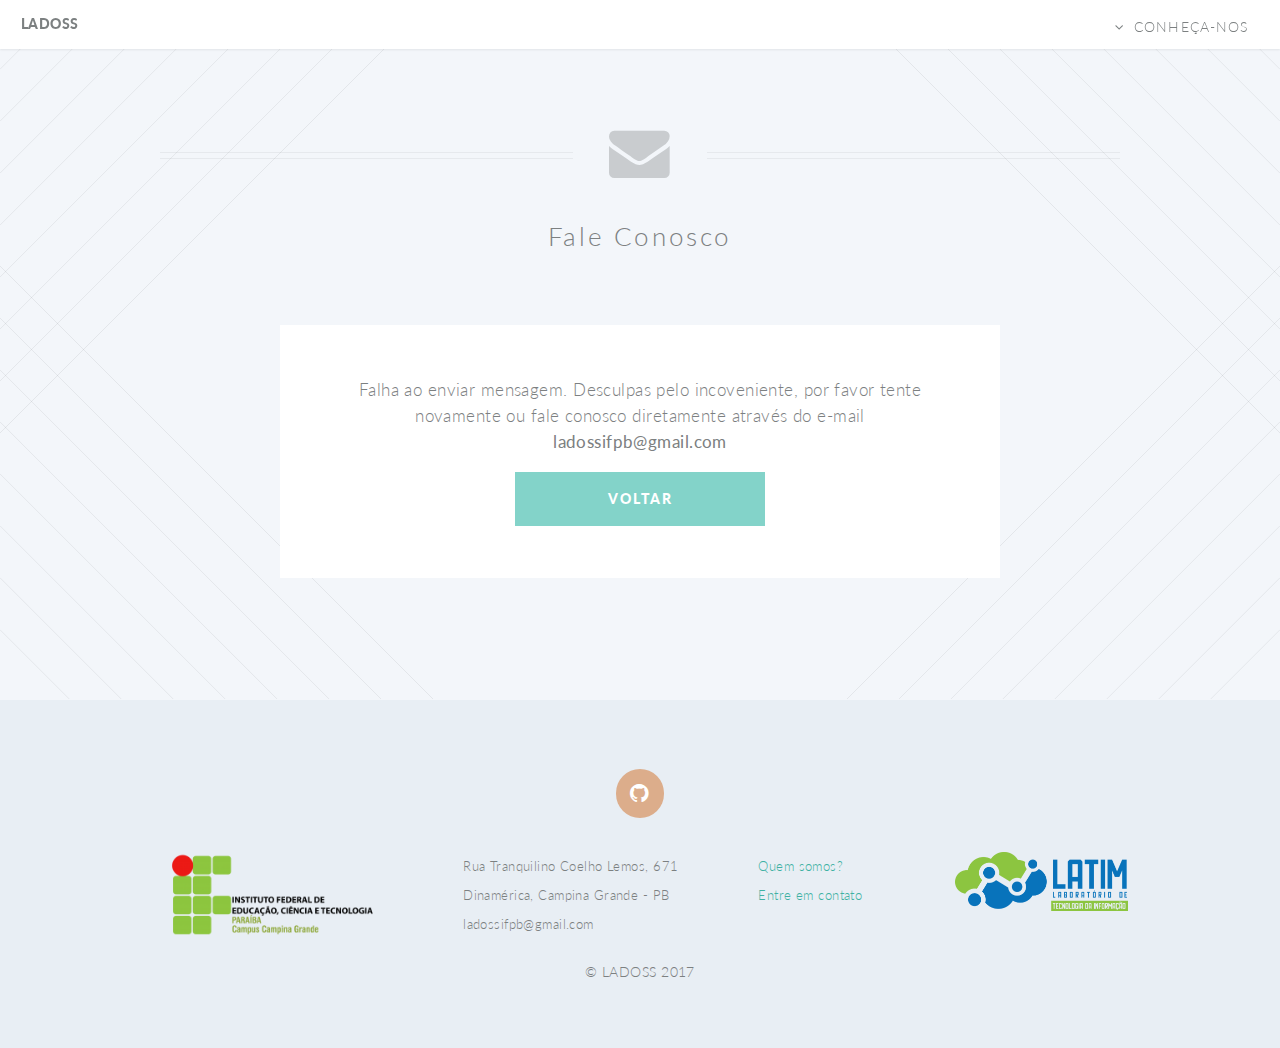
<file: ladoss-lading-page/contato-erro.html>
<!DOCTYPE HTML>
<!--
	Twenty by HTML5 UP
	html5up.net | @n33co
	Free for personal and commercial use under the CCA 3.0 license (html5up.net/license)
-->
<html>
	<head>
		<title>Ladoss - Contato</title>
		<meta charset="utf-8" />
		<meta name="viewport" content="width=device-width, initial-scale=1" />
		<!--[if lte IE 8]><script src="assets/js/ie/html5shiv.js"></script><![endif]-->
		<link rel="stylesheet" href="assets/css/main.css" />
		<link rel="shortcut icon" href="images/icon.png">
		<!--[if lte IE 8]><link rel="stylesheet" href="assets/css/ie8.css" /><![endif]-->
		<!--[if lte IE 9]><link rel="stylesheet" href="assets/css/ie9.css" /><![endif]-->
	</head>
	<body class="contact">
		<div id="page-wrapper">

			<!-- Header -->
				<header id="header" class="reveal">
					<h1 id="logo"><a href="index.html#banner" class="scrolly">LADOSS</a></h1>
					<nav id="nav">
						<ul>
							<li class="submenu">
								<a>Conheça-nos</a>
								<ul>
									<li><a href="index.html#banner" class="scrolly">Home</a></li>
									<li class="submenu">
										<a href="index.html#main" class="scrolly">Projetos</a>
										<ul>
											<li><a href="index.html#ifopendoors" class="scrolly">IFOpenDoors</a></li>
											<li><a href="index.html#qmanager" class="scrolly">Qmanager</a></li>
											<li><a href="index.html#nutrif" class="scrolly">Nutrif</a></li>
										</ul>
									</li>
									<li><a href="#footer" class="scrolly">Contato</a></li>
								</ul>
							</li>
						</ul>
					</nav>
				</header>

			<!-- Main -->
				<article id="main">

					<header class="special container">
						<span class="icon fa-envelope"></span>
						<h2>Fale Conosco</h2>
					</header>

					<!-- One -->
						<section class="wrapper style4 special container 75%">

							<!-- Content -->
								<div class="content">
									<h1>Falha ao enviar mensagem. Desculpas pelo incoveniente, por favor tente novamente
										ou fale conosco diretamente através do e-mail <br><strong>ladossifpb@gmail.com</strong></h1>
									<a href = "index.html" class = "button special"> Voltar</a>
								</div>

						</section>

				</article>

			<!-- Footer -->
				<footer id="footer">

					<ul class="icons icons-footer">
						<li><a href="https://github.com/LADOSSIFPB" target="_blank" class="icon circle fa-github"><span class="label">Github</span></a></li>
					</ul>

					<div class="row">
						<div class="1u 12u(narrower)"></div>
						<div class="3u 12u(narrower)">
							<section class="footer-info" align="left">
								<img src="images/ifpbcg.png" width="82%">
							</section>
						</div>
						<div class="3u 12u(narrower)">
							<section class="footer-info" align="left">
								<ul>
									<li>Rua Tranquilino Coelho Lemos, 671</li>
							    	<li>Dinamérica, Campina Grande - PB</li>
						   	    	<li>ladossifpb@gmail.com</li>
								</ul>
							</section>
						</div>
						<div class="2u 12u(narrower)">
							<section class="footer-info" align="left">
								   		<a href="quem-somos.html">Quem somos?</a>
								   		<br>
								   		<a href="contato.html">Entre em contato</a>
							</section>
						</div>

						<div class="2u 12u(narrower)">
							<section class="footer-info" align="left">
								<img src="images/latim.png" width="110%">
							</section>
						</div>

						<div class="1u 12u(narrower)"></div>
					</div>
					<ul class="copyright">
						<li>&copy; LADOSS 2017</li>
					</ul>

				</footer>
		</div>

		<!-- Scripts -->
			<script src="assets/js/jquery.min.js"></script>
			<script src="assets/js/jquery.dropotron.min.js"></script>
			<script src="assets/js/jquery.scrolly.min.js"></script>
			<script src="assets/js/jquery.scrollgress.min.js"></script>
			<script src="assets/js/skel.min.js"></script>
			<script src="assets/js/util.js"></script>
			<!--[if lte IE 8]><script src="assets/js/ie/respond.min.js"></script><![endif]-->
			<script src="assets/js/main.js"></script>

	</body>
</html>
</file>
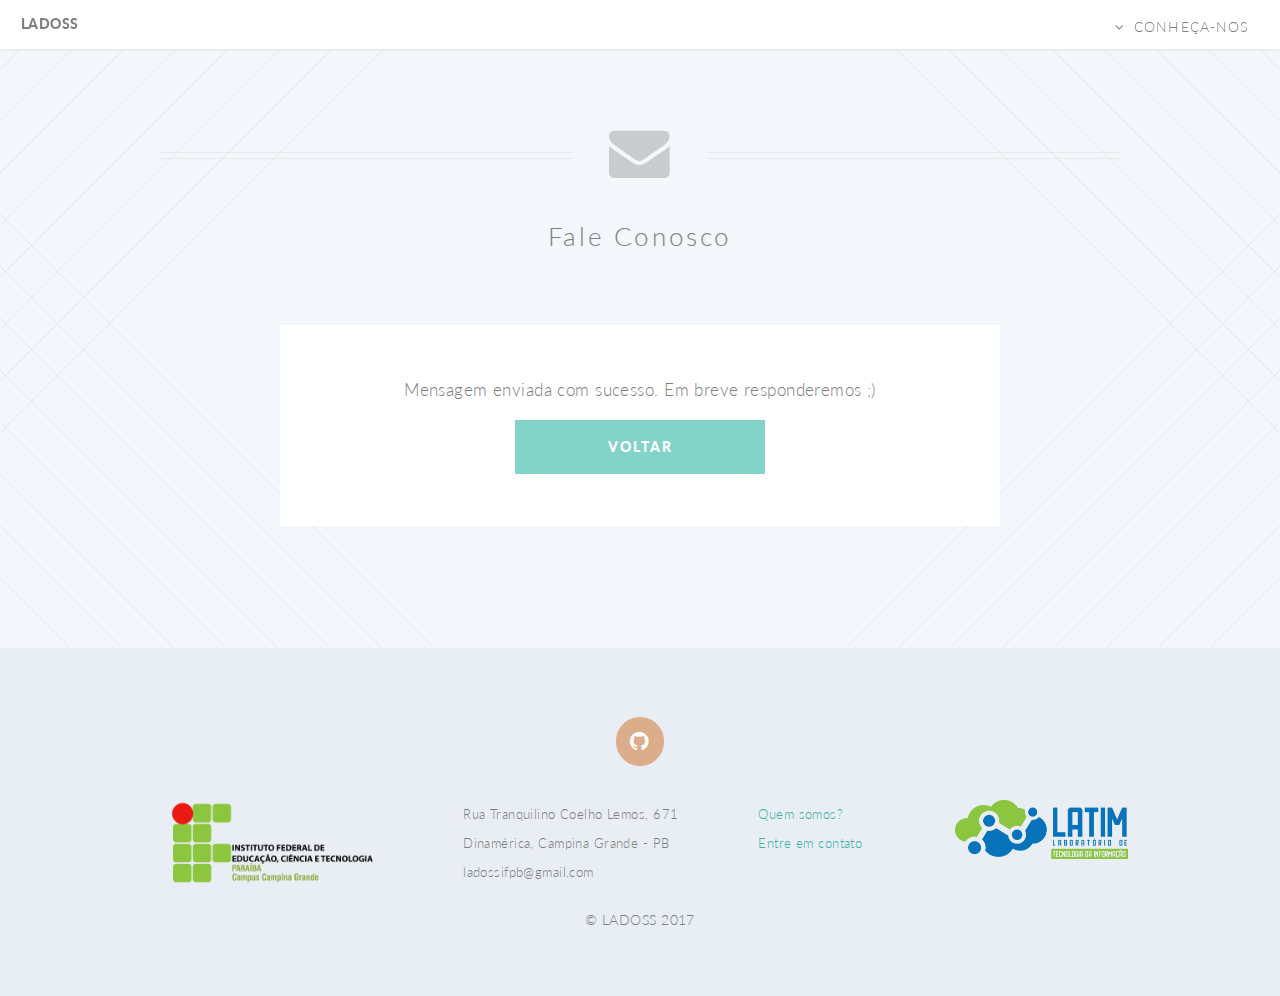
<file: ladoss-lading-page/contato-sucesso.html>
<!DOCTYPE HTML>
<!--
	Twenty by HTML5 UP
	html5up.net | @n33co
	Free for personal and commercial use under the CCA 3.0 license (html5up.net/license)
-->
<html>
	<head>
		<title>Ladoss - Contato</title>
		<meta charset="utf-8" />
		<meta name="viewport" content="width=device-width, initial-scale=1" />
		<!--[if lte IE 8]><script src="assets/js/ie/html5shiv.js"></script><![endif]-->
		<link rel="stylesheet" href="assets/css/main.css" />
		<link rel="shortcut icon" href="images/icon.png">
		<!--[if lte IE 8]><link rel="stylesheet" href="assets/css/ie8.css" /><![endif]-->
		<!--[if lte IE 9]><link rel="stylesheet" href="assets/css/ie9.css" /><![endif]-->
	</head>
	<body class="contact">
		<div id="page-wrapper">

			<!-- Header -->
				<header id="header" class="reveal">
					<h1 id="logo"><a href="index.html#banner" class="scrolly">LADOSS</a></h1>
					<nav id="nav">
						<ul>
							<li class="submenu">
								<a>Conheça-nos</a>
								<ul>
									<li><a href="index.html#banner" class="scrolly">Home</a></li>
									<li class="submenu">
										<a href="index.html#main" class="scrolly">Projetos</a>
										<ul>
											<li><a href="index.html#ifopendoors" class="scrolly">IFOpenDoors</a></li>
											<li><a href="index.html#qmanager" class="scrolly">Qmanager</a></li>
											<li><a href="index.html#nutrif" class="scrolly">Nutrif</a></li>
										</ul>
									</li>
									<li><a href="#footer" class="scrolly">Contato</a></li>
								</ul>
							</li>
						</ul>
					</nav>
				</header>

			<!-- Main -->
				<article id="main">

					<header class="special container">
						<span class="icon fa-envelope"></span>
						<h2>Fale Conosco</h2>
					</header>

					<!-- One -->
						<section class="wrapper style4 special container 75%">

							<!-- Content -->
								<div class="content">
									<h1>Mensagem enviada com sucesso. Em breve responderemos ;)</h1>
									<a href = "index.html" class = "button special"> Voltar</a>
								</div>

						</section>

				</article>

			<!-- Footer -->
				<footer id="footer">

					<ul class="icons icons-footer">
						<li><a href="https://github.com/LADOSSIFPB" target="_blank" class="icon circle fa-github"><span class="label">Github</span></a></li>
					</ul>

					<div class="row">
						<div class="1u 12u(narrower)"></div>
						<div class="3u 12u(narrower)">
							<section class="footer-info" align="left">
								<img src="images/ifpbcg.png" width="82%">
							</section>
						</div>
						<div class="3u 12u(narrower)">
							<section class="footer-info" align="left">
								<ul>
									<li>Rua Tranquilino Coelho Lemos, 671</li>
							    	<li>Dinamérica, Campina Grande - PB</li>
						   	    	<li>ladossifpb@gmail.com</li>
								</ul>
							</section>
						</div>
						<div class="2u 12u(narrower)">
							<section class="footer-info" align="left">
								   		<a href="quem-somos.html">Quem somos?</a>
								   		<br>
								   		<a href="contato.html">Entre em contato</a>
							</section>
						</div>

						<div class="2u 12u(narrower)">
							<section class="footer-info" align="left">
								<img src="images/latim.png" width="110%">
							</section>
						</div>

						<div class="1u 12u(narrower)"></div>
					</div>
					<ul class="copyright">
						<li>&copy; LADOSS 2017</li>
					</ul>

				</footer>
		</div>

		<!-- Scripts -->
			<script src="assets/js/jquery.min.js"></script>
			<script src="assets/js/jquery.dropotron.min.js"></script>
			<script src="assets/js/jquery.scrolly.min.js"></script>
			<script src="assets/js/jquery.scrollgress.min.js"></script>
			<script src="assets/js/skel.min.js"></script>
			<script src="assets/js/util.js"></script>
			<!--[if lte IE 8]><script src="assets/js/ie/respond.min.js"></script><![endif]-->
			<script src="assets/js/main.js"></script>

	</body>
</html>
</file>
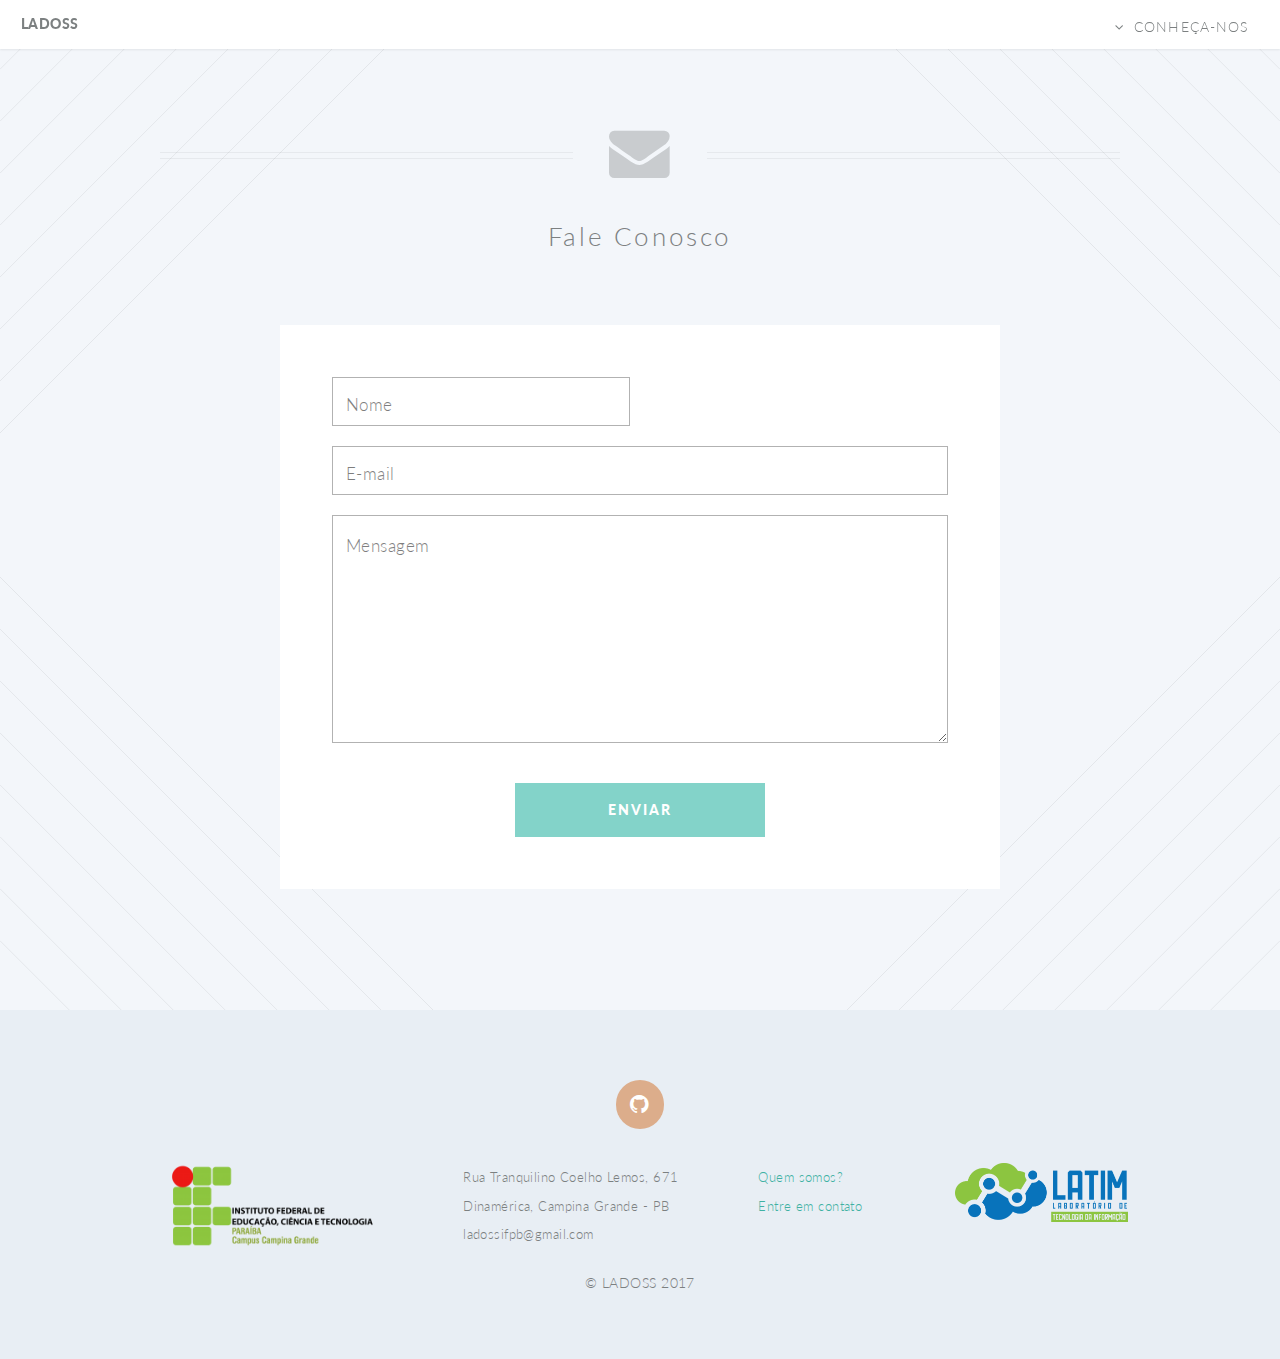
<file: ladoss-lading-page/contato.html>
<!DOCTYPE HTML>
<!--
	Twenty by HTML5 UP
	html5up.net | @n33co
	Free for personal and commercial use under the CCA 3.0 license (html5up.net/license)
-->
<html>
	<head>
		<title>Ladoss - Contato</title>
		<meta charset="utf-8" />
		<meta name="viewport" content="width=device-width, initial-scale=1" />
		<!--[if lte IE 8]><script src="assets/js/ie/html5shiv.js"></script><![endif]-->
		<link rel="stylesheet" href="assets/css/main.css" />
		<link rel="shortcut icon" href="images/icon.png">
		<!--[if lte IE 8]><link rel="stylesheet" href="assets/css/ie8.css" /><![endif]-->
		<!--[if lte IE 9]><link rel="stylesheet" href="assets/css/ie9.css" /><![endif]-->
	</head>
	<body class="contact">
		<div id="page-wrapper">

			<!-- Header -->
				<header id="header" class="reveal">
					<h1 id="logo"><a href="index.html#banner" class="scrolly">LADOSS</a></h1>
					<nav id="nav">
						<ul>
							<li class="submenu">
								<a>Conheça-nos</a>
								<ul>
									<li><a href="index.html#banner" class="scrolly">Home</a></li>
									<li class="submenu">
										<a href="index.html#main" class="scrolly">Projetos</a>
										<ul>
											<li><a href="index.html#ifopendoors" class="scrolly">IFOpenDoors</a></li>
											<li><a href="index.html#qmanager" class="scrolly">Qmanager</a></li>
											<li><a href="index.html#nutrif" class="scrolly">Nutrif</a></li>
										</ul>
									</li>
									<li><a href="#footer" class="scrolly">Contato</a></li>
								</ul>
							</li>
						</ul>
					</nav>
				</header>

			<!-- Main -->
				<article id="main">

					<header class="special container">
						<span class="icon fa-envelope"></span>
						<h2>Fale Conosco</h2>
					</header>

					<!-- One -->
						<section class="wrapper style4 special container 75%">

							<!-- Content -->
								<div class="content">
									<form action="MailServlet.do" method="post">
										<div class="row 50%">
											<div class="6u 12u(mobile)">
												<input type="text" name="nome" placeholder="Nome" />
											</div>
										</div>
										<div class="row 50%">
											<div class="12u">
												<input type="email" name="email" placeholder="E-mail" />
											</div>
										</div>
										<div class="row 50%">
											<div class="12u">
												<textarea name="mensagem" placeholder="Mensagem" rows="7"></textarea>
											</div>
										</div>
										<div class="row">
											<div class="12u">
												<ul class="buttons">
													<li><input type="submit" class="special" value="Enviar" /></li>
												</ul>
											</div>
										</div>
									</form>
								</div>

						</section>

				</article>

			<!-- Footer -->
				<footer id="footer">

					<ul class="icons icons-footer">
						<li><a href="https://github.com/LADOSSIFPB" target="_blank" class="icon circle fa-github"><span class="label">Github</span></a></li>
					</ul>

					<div class="row">
						<div class="1u 12u(narrower)"></div>
						<div class="3u 12u(narrower)">
							<section class="footer-info" align="left">
								<img src="images/ifpbcg.png" width="82%">
							</section>
						</div>
						<div class="3u 12u(narrower)">
							<section class="footer-info" align="left">
								<ul>
									<li>Rua Tranquilino Coelho Lemos, 671</li>
							    	<li>Dinamérica, Campina Grande - PB</li>
						   	    	<li>ladossifpb@gmail.com</li>
								</ul>
							</section>
						</div>
						<div class="2u 12u(narrower)">
							<section class="footer-info" align="left">
								   		<a href="quem-somos.html">Quem somos?</a>
								   		<br>
								   		<a href="contato.html">Entre em contato</a>
							</section>
						</div>

						<div class="2u 12u(narrower)">
							<section class="footer-info" align="left">
								<img src="images/latim.png" width="110%">
							</section>
						</div>

						<div class="1u 12u(narrower)"></div>
					</div>
					<ul class="copyright">
						<li>&copy; LADOSS 2017</li>
					</ul>

				</footer>
		</div>

		<!-- Scripts -->
			<script src="assets/js/jquery.min.js"></script>
			<script src="assets/js/jquery.dropotron.min.js"></script>
			<script src="assets/js/jquery.scrolly.min.js"></script>
			<script src="assets/js/jquery.scrollgress.min.js"></script>
			<script src="assets/js/skel.min.js"></script>
			<script src="assets/js/util.js"></script>
			<!--[if lte IE 8]><script src="assets/js/ie/respond.min.js"></script><![endif]-->
			<script src="assets/js/main.js"></script>

	</body>
</html>
</file>
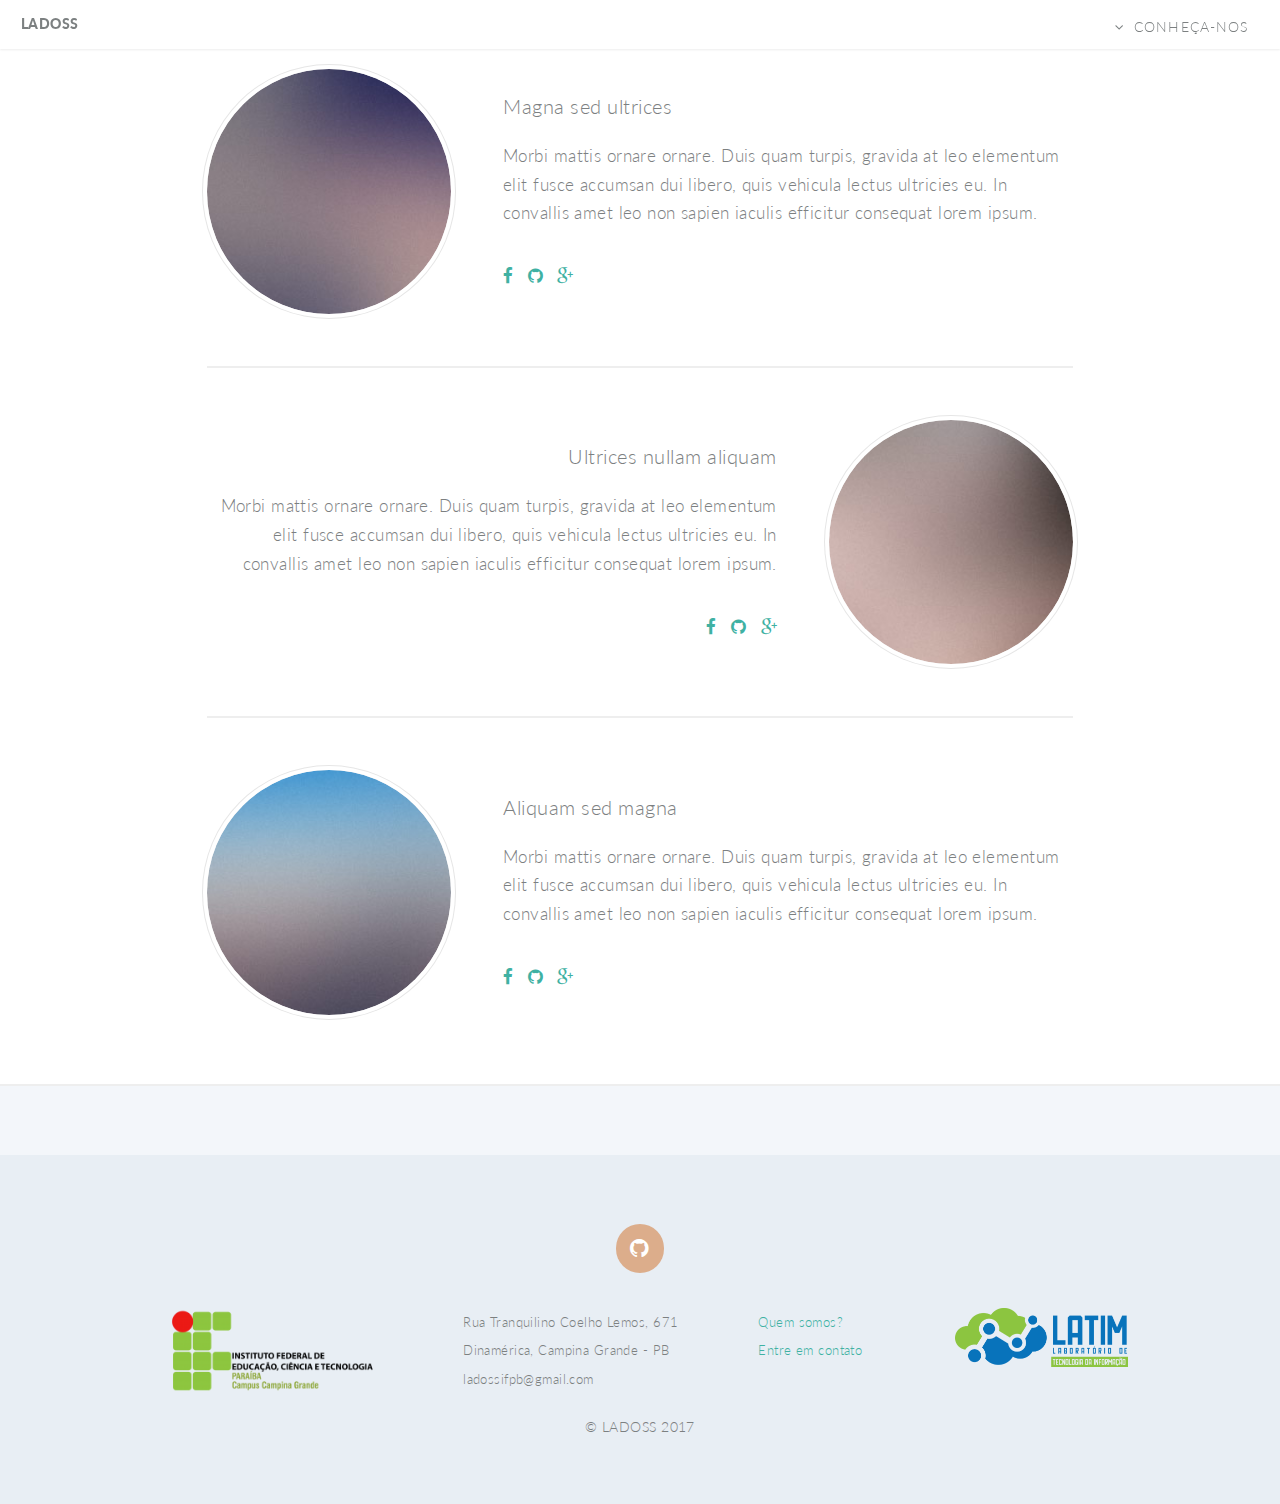
<file: ladoss-lading-page/quem-somos.html>
﻿<!DOCTYPE HTML>
<!--
	Twenty by HTML5 UP
	html5up.net | @n33co
	Free for personal and commercial use under the CCA 3.0 license (html5up.net/license)
-->
<html>
	<head>
		<title>Ladoss - Quem Somos</title>
		<meta charset="utf-8" />
		<meta name="viewport" content="width=device-width, initial-scale=1" />
		<!--[if lte IE 8]><script src="assets/js/ie/html5shiv.js"></script><![endif]-->
		<link rel="stylesheet" href="quem-somos/assets/css/main.css" />
		<link rel="shortcut icon" href="images/icon.png">
		<!--[if lte IE 8]><link rel="stylesheet" href="assets/css/ie8.css" /><![endif]-->
		<!--[if lte IE 9]><link rel="stylesheet" href="assets/css/ie9.css" /><![endif]-->
	</head>
	<body class="index">
		<div id="page-wrapper">

			<!-- Header -->
				<header id="header">
					<h1 id="logo"><a href="index.html">LADOSS</span></a></h1>
					<nav id="nav">
						<ul>
							<li class="submenu">
								<a>Conheça-nos</a>
								<ul>
									<li><a href="index.html#banner">Home</a></li>
									<li class="submenu">
										<a href="index.html#main">Projetos</a>
										<ul>
											<li><a href="index.html#ifopendoors" class="scrolly">IFOpenDoors</a></li>
											<li><a href="index.html#qmanager" class="scrolly">Qmanager</a></li>
											<li><a href="index.html#nutrif" class="scrolly">Nutrif</a></li>
										</ul>
									</li>
									<li><a href="#footer" class="scrolly">Contato</a></li>
								</ul>
							</li>
						</ul>
					</nav>
				</header>
		</div>

		<!-- Two -->
			<section id="two" class="wrapper">
				<div class="inner alt">
					<section class="spotlight">
						<div class="image"><img src="images/pic01.jpg" alt="" /></div>
						<div class="content">
							<h3>Magna sed ultrices</h3>
							<p>Morbi mattis ornare ornare. Duis quam turpis, gravida at leo elementum elit fusce accumsan dui libero, quis vehicula lectus ultricies eu. In convallis amet leo non sapien iaculis efficitur consequat lorem ipsum.</p>
							<ul class="icons">
								<li><a href="#" class="icon fa-facebook" title="Facebook"><span class="label">Facebook</span></a></li>
								<li><a href="#" class="icon fa-github" title="GitHub"><span class="label">GitHub</span></a></li>
								<li><a href="#" class="icon fa-google-plus" title="Google+"><span class="label">Google+</span></a></li>
							</ul>
						</div>
					</section>
					<section class="spotlight">
						<div class="image"><img src="images/pic02.jpg" alt="" /></div>
						<div class="content">
							<h3>Ultrices nullam aliquam</h3>
							<p>Morbi mattis ornare ornare. Duis quam turpis, gravida at leo elementum elit fusce accumsan dui libero, quis vehicula lectus ultricies eu. In convallis amet leo non sapien iaculis efficitur consequat lorem ipsum.</p>
							<ul class="icons">
								<li><a href="#" class="icon fa-facebook" title="Facebook"><span class="label">Facebook</span></a></li>
								<li><a href="#" class="icon fa-github" title="GitHub"><span class="label">GitHub</span></a></li>
								<li><a href="#" class="icon fa-google-plus" title="Google+"><span class="label">Google+</span></a></li>
							</ul>
						</div>
					</section>
					<section class="spotlight">
						<div class="image"><img src="images/pic03.jpg" alt="" /></div>
						<div class="content">
							<h3>Aliquam sed magna</h3>
							<p>Morbi mattis ornare ornare. Duis quam turpis, gravida at leo elementum elit fusce accumsan dui libero, quis vehicula lectus ultricies eu. In convallis amet leo non sapien iaculis efficitur consequat lorem ipsum.</p>
							<ul class="icons">
								<li><a href="#" class="icon fa-facebook" title="Facebook"><span class="label">Facebook</span></a></li>
								<li><a href="#" class="icon fa-github" title="GitHub"><span class="label">GitHub</span></a></li>
								<li><a href="#" class="icon fa-google-plus" title="Google+"><span class="label">Google+</span></a></li>
							</ul>
						</div>
					</section>
				</div>
			</section>

			<!-- Footer -->
				<footer id="footer">

					<ul class="icons icons-footer">
						<li><a href="https://github.com/LADOSSIFPB" target="_blank" class="icon circle fa-github"><span class="label">Github</span></a></li>
					</ul>

					<div class="row">
						<div class="1u 12u(narrower)"></div>
						<div class="3u 12u(narrower)">
							<section class="footer-info" align="left">
								<img src="images/ifpbcg.png" width="82%">
							</section>
						</div>
						<div class="3u 12u(narrower)">
							<section class="footer-info" align="left">
								<ul>
									<li>Rua Tranquilino Coelho Lemos, 671</li>
							    	<li>Dinamérica, Campina Grande - PB</li>
						   	    	<li>ladossifpb@gmail.com</li>
								</ul>
							</section>
						</div>
						<div class="2u 12u(narrower)">
							<section class="footer-info" align="left">
								   		<a href="quem-somos.html">Quem somos?</a>
								   		<br>
								   		<a href="contato.html">Entre em contato</a>
							</section>
						</div>

						<div class="2u 12u(narrower)">
							<section class="footer-info" align="left">
								<img src="images/latim.png" width="110%">
							</section>
						</div>

						<div class="1u 12u(narrower)"></div>
					</div>
					<ul class="copyright">
						<li>&copy; LADOSS 2017</li>
					</ul>

				</footer>

		<!-- Scripts -->
			<script src="assets/js/jquery.min.js"></script>
			<script src="assets/js/jquery.dropotron.min.js"></script>
			<script src="assets/js/jquery.scrolly.min.js"></script>
			<script src="assets/js/jquery.scrollgress.min.js"></script>
			<script src="assets/js/skel.min.js"></script>
			<script src="assets/js/util.js"></script>
			<!--[if lte IE 8]><script src="assets/js/ie/respond.min.js"></script><![endif]-->
			<script src="assets/js/main.js"></script>

	</body>
</html>
</file>
<file: ladoss-lading-page/assets/css/ie8.css>
/*
	Twenty by HTML5 UP
	html5up.net | @n33co
	Free for personal and commercial use under the CCA 3.0 license (html5up.net/license)
*/

/* Section/Article */

	section > .last-child, section.last-child,
	article > .last-child,
	article.last-child {
		margin-bottom: 0;
	}

/* Banner */

	#banner {
		background-image: url("../../images/banner.jpg");
		background-repeat: no-repeat;
		background-size: cover;
		background-position: auto;
		-ms-behavior: url("assets/js/ie/backgroundsize.min.htc");
	}

		#banner .inner {
			background: #341b2b;
		}

/* CTA */

	#cta {
		background-image: url("../../images/banner.jpg");
		background-repeat: no-repeat;
		background-size: cover;
		background-position: auto;
		-ms-behavior: url("assets/js/ie/backgroundsize.min.htc");
	}
</file>
<file: ladoss-lading-page/assets/css/ie9.css>
/*
	Twenty by HTML5 UP
	html5up.net | @n33co
	Free for personal and commercial use under the CCA 3.0 license (html5up.net/license)
*/

/* Banner */

	#banner .inner {
		opacity: 1.0;
	}
</file>
<file: ladoss-lading-page/assets/css/main.css>
@import url("font-awesome.min.css");
@import url("http://fonts.googleapis.com/css?family=Lato:300,400,900");

/*
	Twenty by HTML5 UP
	html5up.net | @n33co
	Free for personal and commercial use under the CCA 3.0 license (html5up.net/license)
*/

/* Reset */

	html, body, div, span, applet, object, iframe, h1, h2, h3, h4, h5, h6, p, blockquote, pre, a, abbr, acronym, address, big, cite, code, del, dfn, em, img, ins, kbd, q, s, samp, small, strike, strong, sub, sup, tt, var, b, u, i, center, dl, dt, dd, ol, ul, li, fieldset, form, label, legend, table, caption, tbody, tfoot, thead, tr, th, td, article, aside, canvas, details, embed, figure, figcaption, footer, header, hgroup, menu, nav, output, ruby, section, summary, time, mark, audio, video {
		margin: 0;
		padding: 0;
		border: 0;
		font-size: 100%;
		font: inherit;
		vertical-align: baseline;
	}

	article, aside, details, figcaption, figure, footer, header, hgroup, menu, nav, section {
		display: block;
	}

	body {
		line-height: 1;
	}

	ol, ul {
		list-style: none;
	}

	blockquote, q {
		quotes: none;
	}

	blockquote:before, blockquote:after, q:before, q:after {
		content: '';
		content: none;
	}

	table {
		border-collapse: collapse;
		border-spacing: 0;
	}

	body {
		-webkit-text-size-adjust: none;
	}

/* Box Model */

	*, *:before, *:after {
		-moz-box-sizing: border-box;
		-webkit-box-sizing: border-box;
		box-sizing: border-box;
	}

/* Containers */

	.container {
		margin-left: auto;
		margin-right: auto;
	}

	.container.\31 25\25 {
		width: 100%;
		max-width: 1750px;
		min-width: 1400px;
	}

	.container.\37 5\25 {
		width: 1050px;
	}

	.container.\35 0\25 {
		width: 700px;
	}

	.container.\32 5\25 {
		width: 350px;
	}

	.container {
		width: 1400px;
	}

	@media screen and (max-width: 1680px) {

		.container.\31 25\25 {
			width: 100%;
			max-width: 1500px;
			min-width: 1200px;
		}

		.container.\37 5\25 {
			width: 900px;
		}

		.container.\35 0\25 {
			width: 600px;
		}

		.container.\32 5\25 {
			width: 300px;
		}

		.container {
			width: 1200px;
		}

	}

	@media screen and (max-width: 1280px) {

		.container.\31 25\25 {
			width: 100%;
			max-width: 1200px;
			min-width: 960px;
		}

		.container.\37 5\25 {
			width: 720px;
		}

		.container.\35 0\25 {
			width: 480px;
		}

		.container.\32 5\25 {
			width: 240px;
		}

		.container {
			width: 960px;
		}

	}

	@media screen and (max-width: 980px) {

		.container.\31 25\25 {
			width: 100%;
			max-width: 118.75%;
			min-width: 95%;
		}

		.container.\37 5\25 {
			width: 71.25%;
		}

		.container.\35 0\25 {
			width: 47.5%;
		}

		.container.\32 5\25 {
			width: 23.75%;
		}

		.container {
			width: 95%;
		}

	}

	@media screen and (max-width: 840px) {

		.container.\31 25\25 {
			width: 100%;
			max-width: 118.75%;
			min-width: 95%;
		}

		.container.\37 5\25 {
			width: 71.25%;
		}

		.container.\35 0\25 {
			width: 47.5%;
		}

		.container.\32 5\25 {
			width: 23.75%;
		}

		.container {
			width: 95% !important;
		}

	}

	@media screen and (max-width: 736px) {

		.container.\31 25\25 {
			width: 100%;
			max-width: 125%;
			min-width: 100%;
		}

		.container.\37 5\25 {
			width: 75%;
		}

		.container.\35 0\25 {
			width: 50%;
		}

		.container.\32 5\25 {
			width: 25%;
		}

		.container {
			width: 100% !important;
		}

	}

/* Grid */
	
	#logoifopendoors {
		padding-right: 40px;
		margin-left: -25px;
	}

	#logoqmanager {
		padding: 0px;
	}

	#logonutrif {
		margin-top: 41.5px;
	}

	.row {
		border-bottom: solid 1px transparent;
		-moz-box-sizing: border-box;
		-webkit-box-sizing: border-box;
		box-sizing: border-box;
	}

	.row > * {
		float: left;
		-moz-box-sizing: border-box;
		-webkit-box-sizing: border-box;
		box-sizing: border-box;
	}

	.row:after, .row:before {
		content: '';
		display: block;
		clear: both;
		height: 0;
	}

	.row.uniform > * > :first-child {
		margin-top: 0;
	}

	.row.uniform > * > :last-child {
		margin-bottom: 0;
	}

	.row.\30 \25 > * {
		padding: 0px 0 0 0px;
	}

	.row.\30 \25 {
		margin: 0px 0 -1px 0px;
	}

	.row.uniform.\30 \25 > * {
		padding: 0px 0 0 0px;
	}

	.row.uniform.\30 \25 {
		margin: 0px 0 -1px 0px;
	}

	.row > * {
		padding: 50px 50px 0px 50px;
	}

	.row {
		margin: -50px -50px -50px -50px;
	}

	.row.uniform > * {
		padding: 50px 0 0 50px;
	}

	.row.uniform {
		margin: -50px 0 -1px -50px;
	}

	.row.\32 00\25 > * {
		padding: 100px 0 0 100px;
	}

	.row.\32 00\25 {
		margin: -100px 0 -1px -100px;
	}

	.row.uniform.\32 00\25 > * {
		padding: 100px 0 0 100px;
	}

	.row.uniform.\32 00\25 {
		margin: -100px 0 -1px -100px;
	}

	.row.\31 50\25 > * {
		padding: 75px 0 0 75px;
	}

	.row.\31 50\25 {
		margin: -75px 0 -1px -75px;
	}

	.row.uniform.\31 50\25 > * {
		padding: 75px 0 0 75px;
	}

	.row.uniform.\31 50\25 {
		margin: -75px 0 -1px -75px;
	}

	.row.\35 0\25 > * {
		padding: 25px 0 0 25px;
	}

	.row.\35 0\25 {
		margin: -25px 0 -1px -25px;
	}

	.row.uniform.\35 0\25 > * {
		padding: 25px 0 0 25px;
	}

	.row.uniform.\35 0\25 {
		margin: -25px 0 -1px -25px;
	}

	.row.\32 5\25 > * {
		padding: 12.5px 0 0 12.5px;
	}

	.row.\32 5\25 {
		margin: -12.5px 0 -1px -12.5px;
	}

	.row.uniform.\32 5\25 > * {
		padding: 12.5px 0 0 12.5px;
	}

	.row.uniform.\32 5\25 {
		margin: -12.5px 0 -1px -12.5px;
	}

	.\31 2u, .\31 2u\24 {
		width: 100%;
		clear: none;
		margin-left: 0;
	}

	.\31 1u, .\31 1u\24 {
		width: 91.6666666667%;
		clear: none;
		margin-left: 0;
	}

	.\31 0u, .\31 0u\24 {
		width: 83.3333333333%;
		clear: none;
		margin-left: 0;
	}

	.\39 u, .\39 u\24 {
		width: 75%;
		clear: none;
		margin-left: 0;
	}

	.\38 u, .\38 u\24 {
		width: 66.6666666667%;
		clear: none;
		margin-left: 0;
	}

	.\37 u, .\37 u\24 {
		width: 58.3333333333%;
		clear: none;
		margin-left: 0;
	}

	.\36 u, .\36 u\24 {
		width: 50%;
		clear: none;
		margin-left: 0;
	}

	.\35 u, .\35 u\24 {
		width: 41.6666666667%;
		clear: none;
		margin-left: 0;
	}

	.\34 u, .\34 u\24 {
		width: 33.3333333333%;
		clear: none;
	}

	.\33 u, .\33 u\24 {
		width: 25%;
		clear: none;
		margin-left: 0;
	}

	.\32 u, .\32 u\24 {
		width: 16.6666666667%;
		clear: none;
		margin-left: 0;
	}

	.\31 u, .\31 u\24 {
		width: 8.3333333333%;
		clear: none;
		margin-left: 0;
	}

	.\31 2u\24 + *,
	.\31 1u\24 + *,
	.\31 0u\24 + *,
	.\39 u\24 + *,
	.\38 u\24 + *,
	.\37 u\24 + *,
	.\36 u\24 + *,
	.\35 u\24 + *,
	.\34 u\24 + *,
	.\33 u\24 + *,
	.\32 u\24 + *,
	.\31 u\24 + * {
		clear: left;
	}

	.\-11u {
		margin-left: 91.66667%;
	}

	.\-10u {
		margin-left: 83.33333%;
	}

	.\-9u {
		margin-left: 75%;
	}

	.\-8u {
		margin-left: 66.66667%;
	}

	.\-7u {
		margin-left: 58.33333%;
	}

	.\-6u {
		margin-left: 50%;
	}

	.\-5u {
		margin-left: 41.66667%;
	}

	.\-4u {
		margin-left: 33.33333%;
	}

	.\-3u {
		margin-left: 25%;
	}

	.\-2u {
		margin-left: 16.66667%;
	}

	.\-1u {
		margin-left: 8.33333%;
	}

	@media screen and (max-width: 1680px) {

		.row > * {
			padding: 40px 0 0 40px;
		}

		.row {
			margin: -40px 0 -1px -40px;
		}

		.row.uniform > * {
			padding: 40px 0 0 40px;
		}

		.row.uniform {
			margin: -40px 0 -1px -40px;
		}

		.row.\32 00\25 > * {
			padding: 80px 0 0 80px;
		}

		.row.\32 00\25 {
			margin: -80px 0 -1px -80px;
		}

		.row.uniform.\32 00\25 > * {
			padding: 80px 0 0 80px;
		}

		.row.uniform.\32 00\25 {
			margin: -80px 0 -1px -80px;
		}

		.row.\31 50\25 > * {
			padding: 60px 0 0 60px;
		}

		.row.\31 50\25 {
			margin: -60px 0 -1px -60px;
		}

		.row.uniform.\31 50\25 > * {
			padding: 60px 0 0 60px;
		}

		.row.uniform.\31 50\25 {
			margin: -60px 0 -1px -60px;
		}

		.row.\35 0\25 > * {
			padding: 20px 0 0 20px;
		}

		.row.\35 0\25 {
			margin: -20px 0 -1px -20px;
		}

		.row.uniform.\35 0\25 > * {
			padding: 20px 0 0 20px;
		}

		.row.uniform.\35 0\25 {
			margin: -20px 0 -1px -20px;
		}

		.row.\32 5\25 > * {
			padding: 10px 0 0 10px;
		}

		.row.\32 5\25 {
			margin: -10px 0 -1px -10px;
		}

		.row.uniform.\32 5\25 > * {
			padding: 10px 0 0 10px;
		}

		.row.uniform.\32 5\25 {
			margin: -10px 0 -1px -10px;
		}

		.\31 2u\28wide\29, .\31 2u\24\28wide\29 {
			width: 100%;
			clear: none;
			margin-left: 0;
		}

		.\31 1u\28wide\29, .\31 1u\24\28wide\29 {
			width: 91.6666666667%;
			clear: none;
			margin-left: 0;
		}

		.\31 0u\28wide\29, .\31 0u\24\28wide\29 {
			width: 83.3333333333%;
			clear: none;
			margin-left: 0;
		}

		.\39 u\28wide\29, .\39 u\24\28wide\29 {
			width: 75%;
			clear: none;
			margin-left: 0;
		}

		.\38 u\28wide\29, .\38 u\24\28wide\29 {
			width: 66.6666666667%;
			clear: none;
			margin-left: 0;
		}

		.\37 u\28wide\29, .\37 u\24\28wide\29 {
			width: 58.3333333333%;
			clear: none;
			margin-left: 0;
		}

		.\36 u\28wide\29, .\36 u\24\28wide\29 {
			width: 50%;
			clear: none;
			margin-left: 0;
		}

		.\35 u\28wide\29, .\35 u\24\28wide\29 {
			width: 41.6666666667%;
			clear: none;
			margin-left: 0;
		}

		.\34 u\28wide\29, .\34 u\24\28wide\29 {
			width: 33.3333333333%;
			clear: none;
			margin-left: 0;
		}

		.\33 u\28wide\29, .\33 u\24\28wide\29 {
			width: 25%;
			clear: none;
			margin-left: 0;
		}

		.\32 u\28wide\29, .\32 u\24\28wide\29 {
			width: 16.6666666667%;
			clear: none;
			margin-left: 0;
		}

		.\31 u\28wide\29, .\31 u\24\28wide\29 {
			width: 8.3333333333%;
			clear: none;
			margin-left: 0;
		}

		.\31 2u\24\28wide\29 + *,
		.\31 1u\24\28wide\29 + *,
		.\31 0u\24\28wide\29 + *,
		.\39 u\24\28wide\29 + *,
		.\38 u\24\28wide\29 + *,
		.\37 u\24\28wide\29 + *,
		.\36 u\24\28wide\29 + *,
		.\35 u\24\28wide\29 + *,
		.\34 u\24\28wide\29 + *,
		.\33 u\24\28wide\29 + *,
		.\32 u\24\28wide\29 + *,
		.\31 u\24\28wide\29 + * {
			clear: left;
		}

		.\-11u\28wide\29 {
			margin-left: 91.66667%;
		}

		.\-10u\28wide\29 {
			margin-left: 83.33333%;
		}

		.\-9u\28wide\29 {
			margin-left: 75%;
		}

		.\-8u\28wide\29 {
			margin-left: 66.66667%;
		}

		.\-7u\28wide\29 {
			margin-left: 58.33333%;
		}

		.\-6u\28wide\29 {
			margin-left: 50%;
		}

		.\-5u\28wide\29 {
			margin-left: 41.66667%;
		}

		.\-4u\28wide\29 {
			margin-left: 33.33333%;
		}

		.\-3u\28wide\29 {
			margin-left: 25%;
		}

		.\-2u\28wide\29 {
			margin-left: 16.66667%;
		}

		.\-1u\28wide\29 {
			margin-left: 8.33333%;
		}

	}

	@media screen and (max-width: 1280px) {

		.row > * {
			padding: 40px 0 0 40px;
		}

		.row {
			margin: -40px 0 -1px -40px;
		}

		.row.uniform > * {
			padding: 40px 0 0 40px;
		}

		.row.uniform {
			margin: -40px 0 -1px -40px;
		}

		.row.\32 00\25 > * {
			padding: 80px 0 0 80px;
		}

		.row.\32 00\25 {
			margin: -80px 0 -1px -80px;
		}

		.row.uniform.\32 00\25 > * {
			padding: 80px 0 0 80px;
		}

		.row.uniform.\32 00\25 {
			margin: -80px 0 -1px -80px;
		}

		.row.\31 50\25 > * {
			padding: 60px 0 0 60px;
		}

		.row.\31 50\25 {
			margin: -60px 0 -1px -60px;
		}

		.row.uniform.\31 50\25 > * {
			padding: 60px 0 0 60px;
		}

		.row.uniform.\31 50\25 {
			margin: -60px 0 -1px -60px;
		}

		.row.\35 0\25 > * {
			padding: 20px 0 0 20px;
		}

		.row.\35 0\25 {
			margin: -20px 0 -1px -20px;
		}

		.row.uniform.\35 0\25 > * {
			padding: 20px 0 0 20px;
		}

		.row.uniform.\35 0\25 {
			margin: -20px 0 -1px -20px;
		}

		.row.\32 5\25 > * {
			padding: 10px 0 0 10px;
		}

		.row.\32 5\25 {
			margin: -10px 0 -1px -10px;
		}

		.row.uniform.\32 5\25 > * {
			padding: 10px 0 0 10px;
		}

		.row.uniform.\32 5\25 {
			margin: -10px 0 -1px -10px;
		}

		.\31 2u\28normal\29, .\31 2u\24\28normal\29 {
			width: 100%;
			clear: none;
			margin-left: 0;
		}

		.\31 1u\28normal\29, .\31 1u\24\28normal\29 {
			width: 91.6666666667%;
			clear: none;
			margin-left: 0;
		}

		.\31 0u\28normal\29, .\31 0u\24\28normal\29 {
			width: 83.3333333333%;
			clear: none;
			margin-left: 0;
		}

		.\39 u\28normal\29, .\39 u\24\28normal\29 {
			width: 75%;
			clear: none;
			margin-left: 0;
		}

		.\38 u\28normal\29, .\38 u\24\28normal\29 {
			width: 66.6666666667%;
			clear: none;
			margin-left: 0;
		}

		.\37 u\28normal\29, .\37 u\24\28normal\29 {
			width: 58.3333333333%;
			clear: none;
			margin-left: 0;
		}

		.\36 u\28normal\29, .\36 u\24\28normal\29 {
			width: 50%;
			clear: none;
			margin-left: 0;
		}

		.\35 u\28normal\29, .\35 u\24\28normal\29 {
			width: 41.6666666667%;
			clear: none;
			margin-left: 0;
		}

		.\34 u\28normal\29, .\34 u\24\28normal\29 {
			width: 33.3333333333%;
			clear: none;
			margin-left: 0;
		}

		.\33 u\28normal\29, .\33 u\24\28normal\29 {
			width: 25%;
			clear: none;
			margin-left: 0;
		}

		.\32 u\28normal\29, .\32 u\24\28normal\29 {
			width: 16.6666666667%;
			clear: none;
			margin-left: 0;
		}

		.\31 u\28normal\29, .\31 u\24\28normal\29 {
			width: 8.3333333333%;
			clear: none;
			margin-left: 0;
		}

		.\31 2u\24\28normal\29 + *,
		.\31 1u\24\28normal\29 + *,
		.\31 0u\24\28normal\29 + *,
		.\39 u\24\28normal\29 + *,
		.\38 u\24\28normal\29 + *,
		.\37 u\24\28normal\29 + *,
		.\36 u\24\28normal\29 + *,
		.\35 u\24\28normal\29 + *,
		.\34 u\24\28normal\29 + *,
		.\33 u\24\28normal\29 + *,
		.\32 u\24\28normal\29 + *,
		.\31 u\24\28normal\29 + * {
			clear: left;
		}

		.\-11u\28normal\29 {
			margin-left: 91.66667%;
		}

		.\-10u\28normal\29 {
			margin-left: 83.33333%;
		}

		.\-9u\28normal\29 {
			margin-left: 75%;
		}

		.\-8u\28normal\29 {
			margin-left: 66.66667%;
		}

		.\-7u\28normal\29 {
			margin-left: 58.33333%;
		}

		.\-6u\28normal\29 {
			margin-left: 50%;
		}

		.\-5u\28normal\29 {
			margin-left: 41.66667%;
		}

		.\-4u\28normal\29 {
			margin-left: 33.33333%;
		}

		.\-3u\28normal\29 {
			margin-left: 25%;
		}

		.\-2u\28normal\29 {
			margin-left: 16.66667%;
		}

		.\-1u\28normal\29 {
			margin-left: 8.33333%;
		}

	}

	@media screen and (max-width: 980px) {

		.row > * {
			padding: 30px 0 0 30px;
		}

		.row {
			margin: -30px 0 -1px -30px;
		}

		.row.uniform > * {
			padding: 30px 0 0 30px;
		}

		.row.uniform {
			margin: -30px 0 -1px -30px;
		}

		.row.\32 00\25 > * {
			padding: 60px 0 0 60px;
		}

		.row.\32 00\25 {
			margin: -60px 0 -1px -60px;
		}

		.row.uniform.\32 00\25 > * {
			padding: 60px 0 0 60px;
		}

		.row.uniform.\32 00\25 {
			margin: -60px 0 -1px -60px;
		}

		.row.\31 50\25 > * {
			padding: 45px 0 0 45px;
		}

		.row.\31 50\25 {
			margin: -45px 0 -1px -45px;
		}

		.row.uniform.\31 50\25 > * {
			padding: 45px 0 0 45px;
		}

		.row.uniform.\31 50\25 {
			margin: -45px 0 -1px -45px;
		}

		.row.\35 0\25 > * {
			padding: 15px 0 0 15px;
		}

		.row.\35 0\25 {
			margin: -15px 0 -1px -15px;
		}

		.row.uniform.\35 0\25 > * {
			padding: 15px 0 0 15px;
		}

		.row.uniform.\35 0\25 {
			margin: -15px 0 -1px -15px;
		}

		.row.\32 5\25 > * {
			padding: 7.5px 0 0 7.5px;
		}

		.row.\32 5\25 {
			margin: -7.5px 0 -1px -7.5px;
		}

		.row.uniform.\32 5\25 > * {
			padding: 7.5px 0 0 7.5px;
		}

		.row.uniform.\32 5\25 {
			margin: -7.5px 0 -1px -7.5px;
		}

		.\31 2u\28narrow\29, .\31 2u\24\28narrow\29 {
			width: 100%;
			clear: none;
			margin-left: 0;
		}

		.\31 1u\28narrow\29, .\31 1u\24\28narrow\29 {
			width: 91.6666666667%;
			clear: none;
			margin-left: 0;
		}

		.\31 0u\28narrow\29, .\31 0u\24\28narrow\29 {
			width: 83.3333333333%;
			clear: none;
			margin-left: 0;
		}

		.\39 u\28narrow\29, .\39 u\24\28narrow\29 {
			width: 75%;
			clear: none;
			margin-left: 0;
		}

		.\38 u\28narrow\29, .\38 u\24\28narrow\29 {
			width: 66.6666666667%;
			clear: none;
			margin-left: 0;
		}

		.\37 u\28narrow\29, .\37 u\24\28narrow\29 {
			width: 58.3333333333%;
			clear: none;
			margin-left: 0;
		}

		.\36 u\28narrow\29, .\36 u\24\28narrow\29 {
			width: 50%;
			clear: none;
			margin-left: 0;
		}

		.\35 u\28narrow\29, .\35 u\24\28narrow\29 {
			width: 41.6666666667%;
			clear: none;
			margin-left: 0;
		}

		.\34 u\28narrow\29, .\34 u\24\28narrow\29 {
			width: 33.3333333333%;
			clear: none;
			margin-left: 0;
		}

		.\33 u\28narrow\29, .\33 u\24\28narrow\29 {
			width: 25%;
			clear: none;
			margin-left: 0;
		}

		.\32 u\28narrow\29, .\32 u\24\28narrow\29 {
			width: 16.6666666667%;
			clear: none;
			margin-left: 0;
		}

		.\31 u\28narrow\29, .\31 u\24\28narrow\29 {
			width: 8.3333333333%;
			clear: none;
			margin-left: 0;
		}

		.\31 2u\24\28narrow\29 + *,
		.\31 1u\24\28narrow\29 + *,
		.\31 0u\24\28narrow\29 + *,
		.\39 u\24\28narrow\29 + *,
		.\38 u\24\28narrow\29 + *,
		.\37 u\24\28narrow\29 + *,
		.\36 u\24\28narrow\29 + *,
		.\35 u\24\28narrow\29 + *,
		.\34 u\24\28narrow\29 + *,
		.\33 u\24\28narrow\29 + *,
		.\32 u\24\28narrow\29 + *,
		.\31 u\24\28narrow\29 + * {
			clear: left;
		}

		.\-11u\28narrow\29 {
			margin-left: 91.66667%;
		}

		.\-10u\28narrow\29 {
			margin-left: 83.33333%;
		}

		.\-9u\28narrow\29 {
			margin-left: 75%;
		}

		.\-8u\28narrow\29 {
			margin-left: 66.66667%;
		}

		.\-7u\28narrow\29 {
			margin-left: 58.33333%;
		}

		.\-6u\28narrow\29 {
			margin-left: 50%;
		}

		.\-5u\28narrow\29 {
			margin-left: 41.66667%;
		}

		.\-4u\28narrow\29 {
			margin-left: 33.33333%;
		}

		.\-3u\28narrow\29 {
			margin-left: 25%;
		}

		.\-2u\28narrow\29 {
			margin-left: 16.66667%;
		}

		.\-1u\28narrow\29 {
			margin-left: 8.33333%;
		}

	}

	@media screen and (max-width: 840px) {

		.row > * {
			padding: 30px 0 0 30px;
		}

		.row {
			margin: -30px 0 -1px -30px;
		}

		.row.uniform > * {
			padding: 30px 0 0 30px;
		}

		.row.uniform {
			margin: -30px 0 -1px -30px;
		}

		.row.\32 00\25 > * {
			padding: 60px 0 0 60px;
		}

		.row.\32 00\25 {
			margin: -60px 0 -1px -60px;
		}

		.row.uniform.\32 00\25 > * {
			padding: 60px 0 0 60px;
		}

		.row.uniform.\32 00\25 {
			margin: -60px 0 -1px -60px;
		}

		.row.\31 50\25 > * {
			padding: 45px 0 0 45px;
		}

		.row.\31 50\25 {
			margin: -45px 0 -1px -45px;
		}

		.row.uniform.\31 50\25 > * {
			padding: 45px 0 0 45px;
		}

		.row.uniform.\31 50\25 {
			margin: -45px 0 -1px -45px;
		}

		.row.\35 0\25 > * {
			padding: 15px 0 0 15px;
		}

		.row.\35 0\25 {
			margin: -15px 0 -1px -15px;
		}

		.row.uniform.\35 0\25 > * {
			padding: 15px 0 0 15px;
		}

		.row.uniform.\35 0\25 {
			margin: -15px 0 -1px -15px;
		}

		.row.\32 5\25 > * {
			padding: 7.5px 0 0 7.5px;
		}

		.row.\32 5\25 {
			margin: -7.5px 0 -1px -7.5px;
		}

		.row.uniform.\32 5\25 > * {
			padding: 7.5px 0 0 7.5px;
		}

		.row.uniform.\32 5\25 {
			margin: -7.5px 0 -1px -7.5px;
		}

		.\31 2u\28narrower\29, .\31 2u\24\28narrower\29 {
			width: 100%;
			clear: none;
			margin-left: 0;
		}

		.\31 1u\28narrower\29, .\31 1u\24\28narrower\29 {
			width: 91.6666666667%;
			clear: none;
			margin-left: 0;
		}

		.\31 0u\28narrower\29, .\31 0u\24\28narrower\29 {
			width: 83.3333333333%;
			clear: none;
			margin-left: 0;
		}

		.\39 u\28narrower\29, .\39 u\24\28narrower\29 {
			width: 75%;
			clear: none;
			margin-left: 0;
		}

		.\38 u\28narrower\29, .\38 u\24\28narrower\29 {
			width: 66.6666666667%;
			clear: none;
			margin-left: 0;
		}

		.\37 u\28narrower\29, .\37 u\24\28narrower\29 {
			width: 58.3333333333%;
			clear: none;
			margin-left: 0;
		}

		.\36 u\28narrower\29, .\36 u\24\28narrower\29 {
			width: 50%;
			clear: none;
			margin-left: 0;
		}

		.\35 u\28narrower\29, .\35 u\24\28narrower\29 {
			width: 41.6666666667%;
			clear: none;
			margin-left: 0;
		}

		.\34 u\28narrower\29, .\34 u\24\28narrower\29 {
			width: 33.3333333333%;
			clear: none;
			margin-left: 0;
		}

		.\33 u\28narrower\29, .\33 u\24\28narrower\29 {
			width: 25%;
			clear: none;
			margin-left: 0;
		}

		.\32 u\28narrower\29, .\32 u\24\28narrower\29 {
			width: 16.6666666667%;
			clear: none;
			margin-left: 0;
		}

		.\31 u\28narrower\29, .\31 u\24\28narrower\29 {
			width: 8.3333333333%;
			clear: none;
			margin-left: 0;
		}

		.\31 2u\24\28narrower\29 + *,
		.\31 1u\24\28narrower\29 + *,
		.\31 0u\24\28narrower\29 + *,
		.\39 u\24\28narrower\29 + *,
		.\38 u\24\28narrower\29 + *,
		.\37 u\24\28narrower\29 + *,
		.\36 u\24\28narrower\29 + *,
		.\35 u\24\28narrower\29 + *,
		.\34 u\24\28narrower\29 + *,
		.\33 u\24\28narrower\29 + *,
		.\32 u\24\28narrower\29 + *,
		.\31 u\24\28narrower\29 + * {
			clear: left;
		}

		.\-11u\28narrower\29 {
			margin-left: 91.66667%;
		}

		.\-10u\28narrower\29 {
			margin-left: 83.33333%;
		}

		.\-9u\28narrower\29 {
			margin-left: 75%;
		}

		.\-8u\28narrower\29 {
			margin-left: 66.66667%;
		}

		.\-7u\28narrower\29 {
			margin-left: 58.33333%;
		}

		.\-6u\28narrower\29 {
			margin-left: 50%;
		}

		.\-5u\28narrower\29 {
			margin-left: 41.66667%;
		}

		.\-4u\28narrower\29 {
			margin-left: 33.33333%;
		}

		.\-3u\28narrower\29 {
			margin-left: 25%;
		}

		.\-2u\28narrower\29 {
			margin-left: 16.66667%;
		}

		.\-1u\28narrower\29 {
			margin-left: 8.33333%;
		}

	}

	@media screen and (max-width: 736px) {

		.row > * {
			padding: 30px 0 0 30px;
		}

		.row {
			margin: -30px 0 -1px -30px;
		}

		.row.uniform > * {
			padding: 30px 0 0 30px;
		}

		.row.uniform {
			margin: -30px 0 -1px -30px;
		}

		.row.\32 00\25 > * {
			padding: 60px 0 0 60px;
		}

		.row.\32 00\25 {
			margin: -60px 0 -1px -60px;
		}

		.row.uniform.\32 00\25 > * {
			padding: 60px 0 0 60px;
		}

		.row.uniform.\32 00\25 {
			margin: -60px 0 -1px -60px;
		}

		.row.\31 50\25 > * {
			padding: 45px 0 0 45px;
		}

		.row.\31 50\25 {
			margin: -45px 0 -1px -45px;
		}

		.row.uniform.\31 50\25 > * {
			padding: 45px 0 0 45px;
		}

		.row.uniform.\31 50\25 {
			margin: -45px 0 -1px -45px;
		}

		.row.\35 0\25 > * {
			padding: 15px 0 0 15px;
		}

		.row.\35 0\25 {
			margin: -15px 0 -1px -15px;
		}

		.row.uniform.\35 0\25 > * {
			padding: 15px 0 0 15px;
		}

		.row.uniform.\35 0\25 {
			margin: -15px 0 -1px -15px;
		}

		.row.\32 5\25 > * {
			padding: 7.5px 0 0 7.5px;
		}

		.row.\32 5\25 {
			margin: -7.5px 0 -1px -7.5px;
		}

		.row.uniform.\32 5\25 > * {
			padding: 7.5px 0 0 7.5px;
		}

		.row.uniform.\32 5\25 {
			margin: -7.5px 0 -1px -7.5px;
		}

		.\31 2u\28mobile\29, .\31 2u\24\28mobile\29 {
			width: 100%;
			clear: none;
			margin-left: 0;
		}

		.\31 1u\28mobile\29, .\31 1u\24\28mobile\29 {
			width: 91.6666666667%;
			clear: none;
			margin-left: 0;
		}

		.\31 0u\28mobile\29, .\31 0u\24\28mobile\29 {
			width: 83.3333333333%;
			clear: none;
			margin-left: 0;
		}

		.\39 u\28mobile\29, .\39 u\24\28mobile\29 {
			width: 75%;
			clear: none;
			margin-left: 0;
		}

		.\38 u\28mobile\29, .\38 u\24\28mobile\29 {
			width: 66.6666666667%;
			clear: none;
			margin-left: 0;
		}

		.\37 u\28mobile\29, .\37 u\24\28mobile\29 {
			width: 58.3333333333%;
			clear: none;
			margin-left: 0;
		}

		.\36 u\28mobile\29, .\36 u\24\28mobile\29 {
			width: 50%;
			clear: none;
			margin-left: 0;
		}

		.\35 u\28mobile\29, .\35 u\24\28mobile\29 {
			width: 41.6666666667%;
			clear: none;
			margin-left: 0;
		}

		.\34 u\28mobile\29, .\34 u\24\28mobile\29 {
			width: 33.3333333333%;
			clear: none;
			margin-left: 0;
		}

		.\33 u\28mobile\29, .\33 u\24\28mobile\29 {
			width: 25%;
			clear: none;
			margin-left: 0;
		}

		.\32 u\28mobile\29, .\32 u\24\28mobile\29 {
			width: 16.6666666667%;
			clear: none;
			margin-left: 0;
		}

		.\31 u\28mobile\29, .\31 u\24\28mobile\29 {
			width: 8.3333333333%;
			clear: none;
			margin-left: 0;
		}

		.\31 2u\24\28mobile\29 + *,
		.\31 1u\24\28mobile\29 + *,
		.\31 0u\24\28mobile\29 + *,
		.\39 u\24\28mobile\29 + *,
		.\38 u\24\28mobile\29 + *,
		.\37 u\24\28mobile\29 + *,
		.\36 u\24\28mobile\29 + *,
		.\35 u\24\28mobile\29 + *,
		.\34 u\24\28mobile\29 + *,
		.\33 u\24\28mobile\29 + *,
		.\32 u\24\28mobile\29 + *,
		.\31 u\24\28mobile\29 + * {
			clear: left;
		}

		.\-11u\28mobile\29 {
			margin-left: 91.66667%;
		}

		.\-10u\28mobile\29 {
			margin-left: 83.33333%;
		}

		.\-9u\28mobile\29 {
			margin-left: 75%;
		}

		.\-8u\28mobile\29 {
			margin-left: 66.66667%;
		}

		.\-7u\28mobile\29 {
			margin-left: 58.33333%;
		}

		.\-6u\28mobile\29 {
			margin-left: 50%;
		}

		.\-5u\28mobile\29 {
			margin-left: 41.66667%;
		}

		.\-4u\28mobile\29 {
			margin-left: 33.33333%;
		}

		.\-3u\28mobile\29 {
			margin-left: 25%;
		}

		.\-2u\28mobile\29 {
			margin-left: 16.66667%;
		}

		.\-1u\28mobile\29 {
			margin-left: 8.33333%;
		}

	}

/* Basic */

	body {
		background: #f3f6fa;
	}

		body.is-loading *, body.is-loading *:before, body.is-loading *:after {
			-moz-animation: none !important;
			-webkit-animation: none !important;
			-ms-animation: none !important;
			animation: none !important;
			-moz-transition: none !important;
			-webkit-transition: none !important;
			-ms-transition: none !important;
			transition: none !important;
		}

	body, input, select, textarea {
		color: #7c8081;
		font-family: 'Lato', sans-serif;
		font-size: 15pt;
		font-weight: 300;
		letter-spacing: 0.025em;
		line-height: 1.75em;
	}

	a {
		-moz-transition: color 0.2s ease-in-out, border-color 0.2s ease-in-out, background-color 0.2s ease-in-out;
		-webkit-transition: color 0.2s ease-in-out, border-color 0.2s ease-in-out, background-color 0.2s ease-in-out;
		-ms-transition: color 0.2s ease-in-out, border-color 0.2s ease-in-out, background-color 0.2s ease-in-out;
		transition: color 0.2s ease-in-out, border-color 0.2s ease-in-out, background-color 0.2s ease-in-out;
		color: #3fb1a3;
		text-decoration: none;
	}

		a:hover {
			border-bottom-color: transparent;
		}

		a.border-bottom{
			border-bottom: dotted 1px;
		}

	strong, b {
		font-weight: 400;
	}

	p, ul, ol, dl, table, blockquote {
		margin: 0 0 2em 0;
	}

	h1, h2, h3, h4, h5, h6 {
		color: inherit;
		font-weight: 300;
		line-height: 1.75em;
		margin-bottom: 1em;
		text-transform: none;
	}

		h1 a, h2 a, h3 a, h4 a, h5 a, h6 a {
			color: inherit;
			text-decoration: none;
			border: 0;
		}

	h2 {
		font-size: 1.5em;
		letter-spacing: 0.1em;
	}

	h3 {
		font-size: 1.15em;
		letter-spacing: 0.025em;
	}

	sub {
		font-size: 0.8em;
		position: relative;
		top: 0.5em;
	}

	sup {
		font-size: 0.8em;
		position: relative;
		top: -0.5em;
	}

	hr {
		border-top: solid 1px rgba(124, 128, 129, 0.2);
		border: 0;
		margin-bottom: 1.5em;
	}

	blockquote {
		border-left: solid 0.5em rgba(124, 128, 129, 0.2);
		font-style: italic;
		padding: 1em 0 1em 2em;
	}

/* Section/Article */

	section.special, article.special {
		text-align: center;
	}

	header.major {
		padding-bottom: 2em;
	}

	header.special {
		margin-bottom: 5em;
		padding-top: 7em;
		position: relative;
		text-align: center;
	}

		header.special:before, header.special:after {
			border-bottom: solid 1.5px;
			border-top: solid 1.5px;
			content: '';
			height: 7px;
			opacity: 0.1;
			position: absolute;
			top: 1.75em;
			width: 43%;
		}

		header.special:before {
			left: 0;
		}

		header.special:after {
			right: 0;
		}

		header.special h2 {
			margin-bottom: 0;
		}

		header.special h2 + p {
			margin-bottom: 0;
			padding-top: 1.5em;
		}

		header.special .icon {
			cursor: default;
			height: 7em;
			left: 0;
			position: absolute;
			text-align: center;
			top: 1em;
			width: 100%;
		}

			header.special .icon:before {
				font-size: 3.5em;
				opacity: 0.35;
			}

	footer > :last-child {
		margin-bottom: 0;
	}

	footer.major {
		padding-top: 3em;
	}

/* Form */

	input[type="text"],
	input[type="password"],
	input[type="email"],
	textarea {
		-moz-transition: background-color 0.2s ease-in-out, border-color 0.2s ease-in-out;
		-webkit-transition: background-color 0.2s ease-in-out, border-color 0.2s ease-in-out;
		-ms-transition: background-color 0.2s ease-in-out, border-color 0.2s ease-in-out;
		transition: background-color 0.2s ease-in-out, border-color 0.2s ease-in-out;
		-moz-appearance: none;
		-webkit-appearance: none;
		-ms-appearance: none;
		appearance: none;
		background: none;
		border: solid 1px rgba(0, 0, 0, 0.3);
		color: black;
		display: block;
		padding: 0.75em;
		text-decoration: none;
		width: 100%;
		outline: 0;
	}
		input[type="text"]:focus,
		input[type="password"]:focus,
		input[type="email"]:focus,
		textarea:focus {
			border-color: #83d3c9;
		}

	input[type="text"],
	input[type="password"],
	input[type="email"] {
		line-height: 1em;
	}

	::-webkit-input-placeholder {
		color: inherit;
		opacity: 0.5;
		position: relative;
		top: 3px;
	}

	:-moz-placeholder {
		color: inherit;
		opacity: 0.5;
	}

	::-moz-placeholder {
		color: inherit;
		opacity: 0.5;
	}

	:-ms-input-placeholder {
		color: inherit;
		opacity: 0.5;
	}

	.formerize-placeholder {
		color: rgba(124, 128, 129, 0.5) !important;
	}

/* Image */

	.image {
		border: 0;
		position: relative;
	}

		.image:before {
			background: url("images/overlay.png");
			content: '';
			height: 100%;
			left: 0;
			position: absolute;
			top: 0;
			width: 100%;
		}

		.image.fit {
			display: block;
		}

			.image.fit img {
				display: block;
				width: 100%;
			}

		.image.featured {
			display: block;
			margin: 0 0 2em 0;
		}

			.image.featured img {
				display: block;
				width: 100%;
			}
		img.scrolly{
			display:block;
			margin: auto;
		}
		img.scrolly:hover{
			cursor: pointer;
		}


/* Icon */

	.icon {
		text-decoration: none;
		position: relative;
	}

		.icon:before {
			-moz-osx-font-smoothing: grayscale;
			-webkit-font-smoothing: antialiased;
			font-family: FontAwesome;
			font-style: normal;
			font-weight: normal;
			text-transform: none !important;
		}

		.icon.circle {
			-moz-transition: all 0.2s ease-in-out;
			-webkit-transition: all 0.2s ease-in-out;
			-ms-transition: all 0.2s ease-in-out;
			transition: all 0.2s ease-in-out;
			border: 0;
			border-radius: 100%;
			display: inline-block;
			font-size: 1.25em;
			height: 2.25em;
			left: 0;
			line-height: 2.25em;
			text-align: center;
			text-decoration: none;
			top: 0;
			width: 2.25em;
		}

			.icon.circle:hover {
				top: -0.2em;
			}

			.icon.circle.fa-twitter {
				background: #70aecd;
				color: #fff;
			}

				.icon.circle.fa-twitter:hover {
					background: #7fb7d2;
				}

			.icon.circle.fa-facebook {
				background: #7490c3;
				color: #fff;
			}

				.icon.circle.fa-facebook:hover {
					background: #829bc9;
				}

			.icon.circle.fa-google-plus {
				background: #db6b67;
				color: #fff;
			}

				.icon.circle.fa-google-plus:hover {
					background: #df7b77;
				}

			.icon.circle.fa-github {
				background: #dcad8b;
				color: #fff;
			}

				.icon.circle.fa-github:hover {
					background: #e1b89b;
				}

			.icon.circle.fa-dribbble {
				background: #da83ae;
				color: #fff;
			}

				.icon.circle.fa-dribbble:hover {
					background: #df93b8;
				}

		.icon.featured {
			cursor: default;
			display: block;
			margin: 0 0 1.5em 0;
			opacity: 0.35;
			text-align: center;
		}

			.icon.featured:before {
				font-size: 5em;
				line-height: 1em;
			}

		.icon > .label {
			display: none;
		}

/* List */

	ol.default {
		list-style: decimal;
		padding-left: 1.25em;
	}

		ol.default li {
			padding-left: 0.25em;
		}

	ul.default {
		list-style: disc;
		padding-left: 1em;
	}

		ul.default li {
			padding-left: 0.5em;
		}

	ul.icons {
		cursor: default;
	}

		ul.icons li {
			display: inline-block;
			line-height: 1em;
			padding-left: 0.5em;
		}

			ul.icons li:first-child {
				padding-left: 0;
			}

	ul.featured-icons {
		cursor: default;
		margin: -0.75em 0 0 0;
		opacity: 0.35;
		overflow: hidden;
		position: relative;
	}

		ul.featured-icons li {
			display: block;
			float: left;
			text-align: center;
			width: 50%;
		}

			ul.featured-icons li .icon {
				display: inline-block;
				font-size: 6.25em;
				height: 1.25em;
				line-height: 1.25em;
				width: 1em;
			}

	ul.buttons {
		cursor: default;
	}

		ul.buttons:last-child {
			margin-bottom: 0;
		}

		ul.buttons li {
			display: inline-block;
			padding: 0 0 0 1.5em;
		}

			ul.buttons li:first-child {
				padding: 0;
			}

		ul.buttons.vertical li {
			display: block;
			padding: 1.5em 0 0 0;
		}

			ul.buttons.vertical li:first-child {
				padding: 0;
			}

/* Table */

	table {
		width: 100%;
	}

		table.default {
			width: 100%;
		}

			table.default tbody tr {
				border-bottom: solid 1px rgba(124, 128, 129, 0.2);
			}

			table.default td {
				padding: 0.5em 1em 0.5em 1em;
				text-align: center;
			}
			

			table.default th {
				font-weight: 400;
				padding: 0.5em 1em 0.5em 1em;
				text-align: left;
			}

			table.default thead {
				background: #7c8081;
				color: #fff;
			}

		

/* Button */

	input[type="button"],
	input[type="submit"],
	input[type="reset"],
	.button {
		-moz-appearance: none;
		-webkit-appearance: none;
		-ms-appearance: none;
		appearance: none;
		-moz-transition: color 0.2s ease-in-out, border-color 0.2s ease-in-out, background-color 0.2s ease-in-out;
		-webkit-transition: color 0.2s ease-in-out, border-color 0.2s ease-in-out, background-color 0.2s ease-in-out;
		-ms-transition: color 0.2s ease-in-out, border-color 0.2s ease-in-out, background-color 0.2s ease-in-out;
		transition: color 0.2s ease-in-out, border-color 0.2s ease-in-out, background-color 0.2s ease-in-out;
		background: none;
		border: solid 1px;
		color: inherit;
		cursor: pointer;
		display: inline-block;
		font-size: 0.8em;
		font-weight: 900;
		letter-spacing: 2px;
		min-width: 18em;
		padding: 0 0.75em;
		line-height: 3.75em;
		text-align: center;
		text-decoration: none;
		text-transform: uppercase;
	}

		input[type="button"]:hover,
		input[type="submit"]:hover,
		input[type="reset"]:hover,
		.button:hover {
			background: rgba(188, 202, 206, 0.15);
			border-color: inherit;
		}

		input[type="button"].special,
		input[type="submit"].special,
		input[type="reset"].special,
		.button.special {
			background: #83d3c9;
			border-color: #83d3c9;
			color: #fff !important;
		}

			input[type="button"].special:hover,
			input[type="submit"].special:hover,
			input[type="reset"].special:hover,
			.button.special:hover {
				background: #96dad1 !important;
				border-color: #96dad1 !important;
			}

		input[type="button"].fit,
		input[type="submit"].fit,
		input[type="reset"].fit,
		.button.fit {
			width: 100%;
		}

		input[type="button"].small,
		input[type="submit"].small,
		input[type="reset"].small,
		.button.small {
			font-size: 0.7em;
			min-width: 14em;
			padding: 0.5em 0;
		}

/* Wrapper */

	.wrapper {
		margin-bottom: 5em;
		padding: 5em;
	}

		.wrapper.style1 {
			padding: 0;
		}

		.wrapper.style2 {
			background-color: #83d3c9;
			background-image: url("images/light-bl.svg"), url("images/light-br.svg");
			background-position: bottom left, bottom right;
			background-repeat: no-repeat, no-repeat;
			background-size: 25em, 25em;
			color: #fff;
		}

			.wrapper.style2 .button:hover {
				background: rgba(255, 255, 255, 0.15) !important;
			}

			.wrapper.style2 .button.special {
				background: #fff;
				border-color: #fff;
				color: #83d3c9 !important;
			}

				.wrapper.style2 .button.special:hover {
					border-color: inherit !important;
					color: #fff !important;
				}

		.wrapper.style3 {
			background: #fff;
			color: inherit;
		}

		.wrapper.style4 {
			background: #fff;
			color: inherit;
			padding: 4em;
		}

/* Header */

	@-moz-keyframes reveal-header {
		0% {
			top: -5em;
		}

		100% {
			top: 0;
		}
	}

	@-webkit-keyframes reveal-header {
		0% {
			top: -5em;
		}

		100% {
			top: 0;
		}
	}

	@-ms-keyframes reveal-header {
		0% {
			top: -5em;
		}

		100% {
			top: 0;
		}
	}

	@keyframes reveal-header {
		0% {
			top: -5em;
		}

		100% {
			top: 0;
		}
	}

	#header {
		background: #fff;
		box-shadow: 0 1px 2px 0 rgba(0, 0, 0, 0.075);
		color: inherit;
		cursor: default;
		font-size: 0.8em;
		left: 0;
		padding: 1em 1.5em;
		position: fixed;
		top: 0;
		width: 100%;
		z-index: 10000;
	}

		#header h1 {
			font-weight: 900;
			margin: 0;
		}

			#header h1 span {
				font-weight: 300;
			}

		#header nav {
			letter-spacing: 0.075em;
			position: absolute;
			right: 1.5em;
			text-transform: uppercase;
			top: 0.75em;
		}

			#header nav ul li {
				display: inline-block;
				margin-left: 1.5em;
			}

				#header nav ul li > ul {
					display: none;
				}

				#header nav ul li a {
					border: solid 1px transparent;
					color: inherit;
					display: inline-block;
					line-height: 1em;
					padding: 0.6em 0.75em;
					text-decoration: none;
				}

				#header nav ul li input[type="button"],
				#header nav ul li input[type="submit"],
				#header nav ul li input[type="reset"],
				#header nav ul li .button {
					font-size: 1em;
					min-width: 0;
					width: auto;
				}

				#header nav ul li.submenu > a {
					text-decoration: none;
				}

					#header nav ul li.submenu > a:before {
						-moz-osx-font-smoothing: grayscale;
						-webkit-font-smoothing: antialiased;
						font-family: FontAwesome;
						font-style: normal;
						font-weight: normal;
						text-transform: none !important;
					}

					#header nav ul li.submenu > a:before {
						content: '\f107';
						margin-right: 0.65em;
					}

				#header nav ul li.active > a, #header nav ul li:hover > a {
					-moz-transition: all 0.2s ease-in-out;
					-webkit-transition: all 0.2s ease-in-out;
					-ms-transition: all 0.2s ease-in-out;
					transition: all 0.2s ease-in-out;
					background: rgba(188, 202, 206, 0.15);
				}

				#header nav ul li.current > a {
					font-weight: 900;
				}

		#header.reveal {
			-moz-animation: reveal-header 0.5s;
			-webkit-animation: reveal-header 0.5s;
			-ms-animation: reveal-header 0.5s;
			animation: reveal-header 0.5s;
		}

		#header.alt {
			-moz-animation: none;
			-webkit-animation: none;
			-ms-animation: none;
			animation: none;
			background: transparent;
			box-shadow: none;
			color: #fff;
			padding: 2em 2.5em;
			position: absolute;
		}

			#header.alt nav {
				right: 2.5em;
				top: 1.75em;
			}

				#header.alt nav ul li.active > a, #header.alt nav ul li:hover > a {
					border: solid 1px;
				}

/* Dropotron */

	.dropotron {
		background: #fff;
		box-shadow: 0 1px 2px 0 rgba(0, 0, 0, 0.075);
		line-height: 2.25em;
		min-width: 13em;
		padding: 1em 0;
		text-transform: uppercase;
		margin-top: calc(-1em + 1px);
	}

		.dropotron.level-0 {
			font-size: 0.7em;
			font-weight: 400;
			margin-top: 1.5em;
		}

			.dropotron.level-0:before {
				border-bottom: solid 0.5em #fff;
				border-left: solid 0.5em transparent;
				border-right: solid 0.5em transparent;
				content: '';
				left: 0.75em;
				position: absolute;
				top: -0.45em;
			}

		.dropotron > li {
			border-top: solid 1px rgba(124, 128, 129, 0.2);
		}

			.dropotron > li > a {
				-moz-transition: none;
				-webkit-transition: none;
				-ms-transition: none;
				transition: none;
				color: inherit;
				text-decoration: none;
				padding: 0 1em;
				border: 0;
			}

			.dropotron > li:hover > a {
				background: #83d3c9;
				color: #fff;
			}

			.dropotron > li:first-child {
				border-top: 0;
			}

/* Banner */

	@-moz-keyframes reveal-banner {
		0% {
			opacity: 0;
		}

		100% {
			opacity: 1;
		}
	}

	@-webkit-keyframes reveal-banner {
		0% {
			opacity: 0;
		}

		100% {
			opacity: 1;
		}
	}

	@-ms-keyframes reveal-banner {
		0% {
			opacity: 0;
		}

		100% {
			opacity: 1;
		}
	}

	@keyframes reveal-banner {
		0% {
			opacity: 0;
		}

		100% {
			opacity: 1;
		}
	}

	#banner {
		background-image: url("../../images/background.jpg");
		background-attachment: scroll, scroll, scroll, fixed;
		background-color: #645862;
		background-position: bottom left, bottom right, top left, top center;
		background-repeat: no-repeat, no-repeat, repeat, no-repeat;
		background-size: cover;
		color: #fff;
		cursor: default;
		padding: 6em;
		text-align: center;
		height: 101vh;
	}

		#banner .inner {
			-moz-animation: reveal-banner 1s 0.25s ease-in-out;
			-webkit-animation: reveal-banner 1s 0.25s ease-in-out;
			-ms-animation: reveal-banner 1s 0.25s ease-in-out;
			animation: reveal-banner 1s 0.25s ease-in-out;
			-moz-animation-fill-mode: forwards;
			-webkit-animation-fill-mode: forwards;
			-ms-animation-fill-mode: forwards;
			animation-fill-mode: forwards;
			background: rgba(52, 27, 43, 0.9);
			color: #fff;
			display: inline-block;
			opacity: 10;
			padding: 3em;
			text-align: center;
		}

			#banner .inner header {
				display: inline-block;
				border-bottom: solid 0px;
				border-top: solid 0px;
				margin: 0 0 2em 0;
				padding: 3px 0 3px 0;
			}

				#banner .inner header h2 {
					border-bottom: solid 2px;
					border-top: solid 2px;
					font-size: 2.5em;
					font-weight: 900;
					letter-spacing: 0.2em;
					margin: 0;
					padding-left: 0.05em;
					position: relative;
					text-transform: uppercase;
				}

			#banner .inner p {
				letter-spacing: 0.1em;
				margin: 0;
				text-transform: uppercase;
			}

				#banner .inner p a {
					color: inherit;
					font-weight: 400;
					text-decoration: none;
				}

			#banner .linkable:hover{
				cursor: pointer;
			}


			#banner .inner footer {
				margin: 2em 0 0 0;
			}

/* Main */

	#main {
		background-image: url("images/dark-tl.svg"), url("images/dark-tr.svg"), url("images/dark-bl.svg"), url("images/dark-br.svg");
		background-position: top left, top right, bottom left, bottom right;
		background-repeat: no-repeat;
		background-size: 25em;
		padding: 7em 0;
	}

		#main > :last-child {
			margin-bottom: 0;
		}

		#main .sidebar section {
			border-top: solid 1px rgba(124, 128, 129, 0.2);
			margin: 3em 0 0 0;
			padding: 3em 0 0 0;
		}

			#main .sidebar section:first-child {
				border-top: 0;
				padding-top: 0;
				margin-top: 0;
			}

	body.index #main {
		padding-top: 5em;
	}

/* CTA */

	#cta {
		background-attachment: scroll, scroll, scroll, fixed;
		background-color: #645862;
		background-image: url("images/light-tl.svg"), url("images/light-tr.svg"), url("images/overlay.png"), url("../../images/banner.jpg");
		background-position: top left, top right, top left, bottom center;
		background-repeat: no-repeat, no-repeat, repeat, no-repeat;
		background-size: 25em, 25em, auto, cover;
		color: #fff;
		padding: 5em;
		text-align: center;
	}

		#cta header {
			margin-bottom: 2em;
		}

/* Footer */

	#footer {
		background: #E8EEF4;
		color: #7c8081;
		padding: 2em 5em 2em 5em;
		text-align: center;
		margin-bottom: -141px;
	}

		#footer .copyright {
			font-size: 0.8em;
			line-height: 1em;
			clear: both;
		}

			#footer .copyright a {
				color: inherit;
			}

			#footer .copyright li {
				display: inline-block;
				margin-left: 1em;
				padding-left: 1em;
				border-left: dotted 1px;
			}

				#footer .copyright li:first-child {
					margin: 0;
					padding: 0;
					border: 0;
				}
		#footer .footer-info {
			font-size: 10pt;
		}

/* Wide */

	@media screen and (max-width: 1680px) {

		/* Basic */

			body, input, select, textarea {
				font-size: 14pt;
			}

		/* Section/Article */

			header.special {
				padding-top: 5.5em;
				margin-bottom: 4em;
			}

	}

/* Normal */

	@media screen and (max-width: 1280px) {

		/* Basic */

			body, input, select, textarea {
				font-size: 13pt;
				letter-spacing: 0.025em;
				line-height: 1.65em;
			}

			h1, h2, h3, h4, h5, h6 {
				line-height: 1.5em;
			}

		/* Section/Article */

			header.major {
				padding-bottom: 1.5em;
			}

			footer.major {
				padding-top: 2em;
			}

		/* Wrapper */

			.wrapper {
				margin-bottom: 4em;
				padding: 4em 3em;
			}

				.wrapper.style4 {
					padding: 3em;
				}

		/* Header */

			#header nav ul li {
				margin-left: 1em;
			}

		/* Banner */

			#banner {
				background-image: url("../../images/background.jpg");
				background-attachment: scroll, scroll, scroll, fixed;
				background-color: #645862;
				background-position: bottom left, bottom right, top left, top center;
				background-repeat: no-repeat, no-repeat, repeat, no-repeat;
				background-size: cover;
			}

		/* CTA */

			#cta {
				padding: 4em;
				background-attachment: scroll;
			}

		/* Footer */

			#footer {
				padding: 4em;
			}

	}

/* Narrow */

	@media screen and (max-width: 980px) {

		/* Basic */

			body, input, select, textarea {
				font-size: 13pt;
				letter-spacing: 0.025em;
				line-height: 1.5em;
			}

		/* Section/Article */

			header br {
				display: none;
			}

			header.major {
				padding-bottom: 1em;
			}

			header.special {
				padding-left: 2.5em;
				padding-right: 2.5em;
			}

			footer.major {
				padding-top: 1.5em;
			}

		/* Wrapper */

			.wrapper {
				margin-bottom: 3em;
				padding: 3em 2.5em;
			}

				.wrapper.special br {
					display: none;
				}

				.wrapper.style1 {
					padding: 0 2.5em;
				}

				.wrapper.style2 {
					background-size: 15em;
				}

				.wrapper.style4 {
					padding: 2.5em;
				}

		/* Banner */

			#banner {
				background-image: url("../../images/background.jpg");
				background-attachment: scroll, scroll, scroll, fixed;
				background-color: #645862;
				background-position: bottom left, bottom right, top left, top center;
				background-repeat: no-repeat, no-repeat, repeat, no-repeat;
				background-size: cover;
			}

		/* Main */

			#main {
				background-size: 15em;
			}

		/* CTA */

			#cta {
				background-size: 15em, 15em, auto, cover;
				padding: 3em;
			}

	}

/* Narrower */

	#navPanel, #navButton {
		display: none;
	}

	@media screen and (max-width: 840px) {

		/* Basic */

			html, body {
				overflow-x: hidden;
			}

			header.major {
				padding-bottom: 0.25em;
			}

			header.special {
				margin-bottom: 4em;
				padding-top: 5em;
			}

				header.special:before, header.special:after {
					width: 40%;
				}

				header.special h2 + p {
					padding-top: 1.25em;
				}

		/* Section/Article */

			section {
				margin: 1em 0 1em 0;
			}

				section:first-child {
					margin-top: 0;
				}

		/* Button */

			input[type="button"].small,
			input[type="submit"].small,
			input[type="reset"].small,
			.button.small {
				font-size: 0.8em;
				min-width: 18em;
				padding: 0.75em 0;
			}

		/* List */

			ul.featured-icons {
				margin: 0;
			}

				ul.featured-icons li {
					display: inline-block;
					float: none;
					width: auto;
				}

					ul.featured-icons li .icon {
						font-size: 4em;
						width: 1.25em;
					}

			ul.buttons li {
				display: block;
				padding: 1em 0 0 0;
			}

		/* Header */

			#header {
				display: none;
			}

		/* Banner */

			#banner {
				margin: 0;
				background-image: url("../../images/background.jpg");
				background-attachment: scroll, scroll, scroll, fixed;
				background-color: #645862;
				background-position: bottom left, bottom right, top left, top center;
				background-repeat: no-repeat, no-repeat, repeat, no-repeat;
				background-size: cover;
			}

		/* Wrapper */

			.wrapper.special-alt {
				text-align: center;
			}

			.wrapper.style4 {
				padding-bottom: 3em;
			}

		/* Main */

			#main {
				padding: 5em 0;
			}

				#main .sidebar {
					border-top: solid 1px rgba(124, 128, 129, 0.1);
					padding-top: 3em;
				}

					#main .sidebar section {
						border-top: 0;
						padding-top: 0;
					}

			body.index #main {
				padding-top: 4.5em;
			}

		/* CTA */

			#cta {
				margin: 0;
			}

		/* Footer */

			#footer {
				padding: 4em 1.5em;
			}

		/* Off-Canvas Navigation */

			#page-wrapper {
				-moz-backface-visibility: hidden;
				-webkit-backface-visibility: hidden;
				-ms-backface-visibility: hidden;
				backface-visibility: hidden;
				-moz-transition: -moz-transform 0.5s ease;
				-webkit-transition: -webkit-transform 0.5s ease;
				-ms-transition: -ms-transform 0.5s ease;
				transition: transform 0.5s ease;
				padding-bottom: 1px;
			}

			#navButton {
				-moz-backface-visibility: hidden;
				-webkit-backface-visibility: hidden;
				-ms-backface-visibility: hidden;
				backface-visibility: hidden;
				-moz-transition: -moz-transform 0.5s ease;
				-webkit-transition: -webkit-transform 0.5s ease;
				-ms-transition: -ms-transform 0.5s ease;
				transition: transform 0.5s ease;
				display: block;
				height: 60px;
				left: 0;
				position: fixed;
				top: 0;
				width: 100%;
				z-index: 10001;
			}

				#navButton .toggle {
					text-decoration: none;
					height: 60px;
					left: 0;
					position: absolute;
					text-align: center;
					top: 0;
					width: 100%;
					border: 0;
					outline: 0;
				}

					#navButton .toggle:before {
						-moz-osx-font-smoothing: grayscale;
						-webkit-font-smoothing: antialiased;
						font-family: FontAwesome;
						font-style: normal;
						font-weight: normal;
						text-transform: none !important;
					}

					#navButton .toggle:before {
						color: #fff;
						content: '\f0c9';
						font-size: 1em;
						height: 40px;
						left: 10px;
						line-height: 40px;
						opacity: 0.5;
						position: absolute;
						top: 11px;
						width: 60px;
						z-index: 1;
					}

					#navButton .toggle:after {
						background: rgba(163, 169, 170, 0.75);
						border-radius: 2px;
						content: '';
						height: 40px;
						left: 10px;
						position: absolute;
						top: 10px;
						width: 60px;
					}

			#navPanel {
				-moz-backface-visibility: hidden;
				-webkit-backface-visibility: hidden;
				-ms-backface-visibility: hidden;
				backface-visibility: hidden;
				-moz-transform: translateX(-275px);
				-webkit-transform: translateX(-275px);
				-ms-transform: translateX(-275px);
				transform: translateX(-275px);
				-moz-transition: -moz-transform 0.5s ease;
				-webkit-transition: -webkit-transform 0.5s ease;
				-ms-transition: -ms-transform 0.5s ease;
				transition: transform 0.5s ease;
				display: block;
				height: 100%;
				left: 0;
				overflow-y: auto;
				position: fixed;
				top: 0;
				width: 275px;
				z-index: 10002;
				background: #1c2021;
				color: #fff;
				font-size: 0.8em;
				letter-spacing: 0.075em;
				text-transform: uppercase;
				padding: 0.25em 0.75em 1em 0.75em;
			}

				#navPanel .link {
					border: 0;
					border-top: solid 1px rgba(255, 255, 255, 0.05);
					color: inherit;
					display: block;
					height: 3em;
					line-height: 3em;
					opacity: 0.75;
					text-decoration: none;
				}

					#navPanel .link.depth-0 {
						font-weight: 900;
					}

					#navPanel .link:first-child {
						border-top: 0;
					}

				#navPanel .indent-1 {
					display: inline-block;
					width: 1em;
				}

				#navPanel .indent-2 {
					display: inline-block;
					width: 2em;
				}

				#navPanel .indent-3 {
					display: inline-block;
					width: 3em;
				}

				#navPanel .indent-4 {
					display: inline-block;
					width: 4em;
				}

				#navPanel .indent-5 {
					display: inline-block;
					width: 5em;
				}

			body.navPanel-visible #page-wrapper {
				-moz-transform: translateX(275px);
				-webkit-transform: translateX(275px);
				-ms-transform: translateX(275px);
				transform: translateX(275px);
			}

			body.navPanel-visible #navButton {
				-moz-transform: translateX(275px);
				-webkit-transform: translateX(275px);
				-ms-transform: translateX(275px);
				transform: translateX(275px);
			}

			body.navPanel-visible #navPanel {
				-moz-transform: translateX(0);
				-webkit-transform: translateX(0);
				-ms-transform: translateX(0);
				transform: translateX(0);
			}

	}

/* Mobile */

	@media screen and (max-width: 736px) {

		/* Basic */

			body {
				min-width: 320px;
			}

			h2 {
				font-size: 1.25em;
				letter-spacing: 0.1em;
			}

			h3 {
				font-size: 1em;
				letter-spacing: 0.025em;
			}

			p {
				text-align: justify;
			}

		/* Section/Article */

			header {
				text-align: center;
			}

				header.major {
					padding-bottom: 0;
				}

				header.special {
					margin-bottom: 3em;
					padding-left: 1.5em;
					padding-right: 1.5em;
				}

					header.special:before, header.special:after {
						width: 38%;
					}

					header.special .icon {
						font-size: 0.75em;
						top: 1.5em;
					}

				header p {
					text-align: center;
				}

			footer.major {
				padding-top: 0;
			}

		/* Icon */

			.icon.circle {
				font-size: 1em;
			}

		/* Button */

			input[type="button"],
			input[type="submit"],
			input[type="reset"],
			.button {
				max-width: 20em;
				width: 100%;
			}

				input[type="button"].fit,
				input[type="submit"].fit,
				input[type="reset"].fit,
				.button.fit {
					width: auto;
				}

		/* List */

			ul.icons li {
				padding-left: 0.25em;
			}

			ul.featured-icons li .icon {
				width: 1.1em;
			}

			ul.buttons {
				text-align: center;
			}

		/* Wrapper */

			.wrapper {
				margin-bottom: 2.5em;
				padding: 2.25em 1.5em;
			}

				.wrapper.special br {
					display: none;
				}

				.wrapper.style1 {
					padding: 0 1.5em;
				}

				.wrapper.style2 {
					background-size: 10em;
					padding: 2.25em 1.5em;
				}

				.wrapper.style4 {
					background-size: 10em;
					padding: 1.5em 1.5em 3em 1.5em;
				}

		/* Banner */

			#banner {
				background-image: url("../../images/background.jpg");
				background-size: cover, 10em, 10em, auto;
				padding: 6em 0;
			}

				#banner .inner {
					background: none;
					display: block;
					padding: 0 1.5em;
				}

					#banner .inner header h2 {
						font-size: 1.5em;
					}

					#banner .inner p {
						text-align: center;
					}

					#banner .inner br {
						display: none;
					}

		/* Main */

			#main {
				background-size: 10em;
				padding: 3.5em 0 2.5em 0;
			}

			body.index #main {
				padding: 2.5em 0 0 0;
			}

			body.contact #main {
				padding-bottom: 0;
			}

		/* CTA */

			#cta {
				background-size: 10em, 10em, auto, cover;
				padding: 3em 1.5em;
			}

		/* Footer */

			#footer {
				padding: 3em 1.5em;
			}

				#footer .copyright li {
					display: block;
					margin: 1em 0 0 0;
					padding: 0;
					border: 0;
				}

		/* Off-Canvas Navigation */

			#navButton .toggle:before {
				top: 8px;
				left: 8px;
				width: 50px;
				height: 34px;
				line-height: 34px;
			}

			#navButton .toggle:after {
				top: 8px;
				left: 8px;
				width: 50px;
				height: 34px;
			}

	}

	input.text-box{
		min-height: 100px;
		display: block;
		word-wrap: break-word;
		minlegth: 50;
		width: 100%;
	}
	input.submit{
		width: 100%;
		margin-top: 1em;
	}

	a.button {
		-moz-appearance: none;
		-webkit-appearance: none;
		-ms-appearance: none;
		appearance: none;
		-moz-transition: color 0.2s ease-in-out, border-color 0.2s ease-in-out, background-color 0.2s ease-in-out;
		-webkit-transition: color 0.2s ease-in-out, border-color 0.2s ease-in-out, background-color 0.2s ease-in-out;
		-ms-transition: color 0.2s ease-in-out, border-color 0.2s ease-in-out, background-color 0.2s ease-in-out;
		transition: color 0.2s ease-in-out, border-color 0.2s ease-in-out, background-color 0.2s ease-in-out;
		background: none;
		border: solid 1px;
		color: inherit;
		cursor: pointer;
		display: inline-block;
		font-size: 0.8em;
		font-weight: 900;
		letter-spacing: 2px;
		min-width: 18em;
		padding: 0 0.75em;
		line-height: 3.75em;
		text-align: center;
		text-decoration: none;
		text-transform: uppercase;
	}

		a.button:hover {
			background: rgba(188, 202, 206, 0.15);
			border-color: inherit;
		}

		a.button.special {
			background: #83d3c9;
			border-color: #83d3c9;
			color: #fff !important;
		}

			a.button.special:hover {
				background: #96dad1 !important;
				border-color: #96dad1 !important;
			}

		a.button.fit {
			width: 100%;
		}
</file>
<file: ladoss-lading-page/quem-somos/assets/css/main.css>
@import url("font-awesome.min.css");
@import url("http://fonts.googleapis.com/css?family=Lato:300,400,900");

/*
	Twenty by HTML5 UP
	html5up.net | @n33co
	Free for personal and commercial use under the CCA 3.0 license (html5up.net/license)
*/

/* Reset */

	html, body, div, span, applet, object, iframe, h1, h2, h3, h4, h5, h6, p, blockquote, pre, a, abbr, acronym, address, big, cite, code, del, dfn, em, img, ins, kbd, q, s, samp, small, strike, strong, sub, sup, tt, var, b, u, i, center, dl, dt, dd, ol, ul, li, fieldset, form, label, legend, table, caption, tbody, tfoot, thead, tr, th, td, article, aside, canvas, details, embed, figure, figcaption, footer, header, hgroup, menu, nav, output, ruby, section, summary, time, mark, audio, video {
		margin: 0;
		padding: 0;
		border: 0;
		font-size: 100%;
		font: inherit;
		vertical-align: baseline;
	}

	article, aside, details, figcaption, figure, footer, header, hgroup, menu, nav, section {
		display: block;
	}

	body {
		line-height: 1;
	}

	ol, ul {
		list-style: none;
	}

	blockquote, q {
		quotes: none;
	}

	blockquote:before, blockquote:after, q:before, q:after {
		content: '';
		content: none;
	}

	table {
		border-collapse: collapse;
		border-spacing: 0;
	}

	body {
		-webkit-text-size-adjust: none;
	}

/* Box Model */

	*, *:before, *:after {
		-moz-box-sizing: border-box;
		-webkit-box-sizing: border-box;
		box-sizing: border-box;
	}

/* Containers */

	.container {
		margin-left: auto;
		margin-right: auto;
	}

	.container.\31 25\25 {
		width: 100%;
		max-width: 1750px;
		min-width: 1400px;
	}

	.container.\37 5\25 {
		width: 1050px;
	}

	.container.\35 0\25 {
		width: 700px;
	}

	.container.\32 5\25 {
		width: 350px;
	}

	.container {
		width: 1400px;
	}

	@media screen and (max-width: 1680px) {

		.container.\31 25\25 {
			width: 100%;
			max-width: 1500px;
			min-width: 1200px;
		}

		.container.\37 5\25 {
			width: 900px;
		}

		.container.\35 0\25 {
			width: 600px;
		}

		.container.\32 5\25 {
			width: 300px;
		}

		.container {
			width: 1200px;
		}

	}

	@media screen and (max-width: 1280px) {

		.container.\31 25\25 {
			width: 100%;
			max-width: 1200px;
			min-width: 960px;
		}

		.container.\37 5\25 {
			width: 720px;
		}

		.container.\35 0\25 {
			width: 480px;
		}

		.container.\32 5\25 {
			width: 240px;
		}

		.container {
			width: 960px;
		}

	}

	@media screen and (max-width: 980px) {

		.container.\31 25\25 {
			width: 100%;
			max-width: 118.75%;
			min-width: 95%;
		}

		.container.\37 5\25 {
			width: 71.25%;
		}

		.container.\35 0\25 {
			width: 47.5%;
		}

		.container.\32 5\25 {
			width: 23.75%;
		}

		.container {
			width: 95%;
		}

	}

	@media screen and (max-width: 840px) {

		.container.\31 25\25 {
			width: 100%;
			max-width: 118.75%;
			min-width: 95%;
		}

		.container.\37 5\25 {
			width: 71.25%;
		}

		.container.\35 0\25 {
			width: 47.5%;
		}

		.container.\32 5\25 {
			width: 23.75%;
		}

		.container {
			width: 95% !important;
		}

	}

	@media screen and (max-width: 736px) {

		.container.\31 25\25 {
			width: 100%;
			max-width: 125%;
			min-width: 100%;
		}

		.container.\37 5\25 {
			width: 75%;
		}

		.container.\35 0\25 {
			width: 50%;
		}

		.container.\32 5\25 {
			width: 25%;
		}

		.container {
			width: 100% !important;
		}

	}

/* Grid */

	.row {
		border-bottom: solid 1px transparent;
		-moz-box-sizing: border-box;
		-webkit-box-sizing: border-box;
		box-sizing: border-box;
	}

	.row > * {
		float: left;
		-moz-box-sizing: border-box;
		-webkit-box-sizing: border-box;
		box-sizing: border-box;
	}

	.row:after, .row:before {
		content: '';
		display: block;
		clear: both;
		height: 0;
	}

	.row.uniform > * > :first-child {
		margin-top: 0;
	}

	.row.uniform > * > :last-child {
		margin-bottom: 0;
	}

	.row.\30 \25 > * {
		padding: 0px 0 0 0px;
	}

	.row.\30 \25 {
		margin: 0px 0 -1px 0px;
	}

	.row.uniform.\30 \25 > * {
		padding: 0px 0 0 0px;
	}

	.row.uniform.\30 \25 {
		margin: 0px 0 -1px 0px;
	}

	.row > * {
		padding: 50px 0 0 50px;
	}

	.row {
		margin: -50px 0 -1px -50px;
	}

	.row.uniform > * {
		padding: 50px 0 0 50px;
	}

	.row.uniform {
		margin: -50px 0 -1px -50px;
	}

	.row.\32 00\25 > * {
		padding: 100px 0 0 100px;
	}

	.row.\32 00\25 {
		margin: -100px 0 -1px -100px;
	}

	.row.uniform.\32 00\25 > * {
		padding: 100px 0 0 100px;
	}

	.row.uniform.\32 00\25 {
		margin: -100px 0 -1px -100px;
	}

	.row.\31 50\25 > * {
		padding: 75px 0 0 75px;
	}

	.row.\31 50\25 {
		margin: -75px 0 -1px -75px;
	}

	.row.uniform.\31 50\25 > * {
		padding: 75px 0 0 75px;
	}

	.row.uniform.\31 50\25 {
		margin: -75px 0 -1px -75px;
	}

	.row.\35 0\25 > * {
		padding: 25px 0 0 25px;
	}

	.row.\35 0\25 {
		margin: -25px 0 -1px -25px;
	}

	.row.uniform.\35 0\25 > * {
		padding: 25px 0 0 25px;
	}

	.row.uniform.\35 0\25 {
		margin: -25px 0 -1px -25px;
	}

	.row.\32 5\25 > * {
		padding: 12.5px 0 0 12.5px;
	}

	.row.\32 5\25 {
		margin: -12.5px 0 -1px -12.5px;
	}

	.row.uniform.\32 5\25 > * {
		padding: 12.5px 0 0 12.5px;
	}

	.row.uniform.\32 5\25 {
		margin: -12.5px 0 -1px -12.5px;
	}

	.\31 2u, .\31 2u\24 {
		width: 100%;
		clear: none;
		margin-left: 0;
	}

	.\31 1u, .\31 1u\24 {
		width: 91.6666666667%;
		clear: none;
		margin-left: 0;
	}

	.\31 0u, .\31 0u\24 {
		width: 83.3333333333%;
		clear: none;
		margin-left: 0;
	}

	.\39 u, .\39 u\24 {
		width: 75%;
		clear: none;
		margin-left: 0;
	}

	.\38 u, .\38 u\24 {
		width: 66.6666666667%;
		clear: none;
		margin-left: 0;
	}

	.\37 u, .\37 u\24 {
		width: 58.3333333333%;
		clear: none;
		margin-left: 0;
	}

	.\36 u, .\36 u\24 {
		width: 50%;
		clear: none;
		margin-left: 0;
	}

	.\35 u, .\35 u\24 {
		width: 41.6666666667%;
		clear: none;
		margin-left: 0;
	}

	.\34 u, .\34 u\24 {
		width: 33.3333333333%;
		clear: none;
		margin-left: 0;
	}

	.\33 u, .\33 u\24 {
		width: 25%;
		clear: none;
		margin-left: 0;
	}

	.\32 u, .\32 u\24 {
		width: 16.6666666667%;
		clear: none;
		margin-left: 0;
	}

	.\31 u, .\31 u\24 {
		width: 8.3333333333%;
		clear: none;
		margin-left: 0;
	}

	.\31 2u\24 + *,
	.\31 1u\24 + *,
	.\31 0u\24 + *,
	.\39 u\24 + *,
	.\38 u\24 + *,
	.\37 u\24 + *,
	.\36 u\24 + *,
	.\35 u\24 + *,
	.\34 u\24 + *,
	.\33 u\24 + *,
	.\32 u\24 + *,
	.\31 u\24 + * {
		clear: left;
	}

	.\-11u {
		margin-left: 91.66667%;
	}

	.\-10u {
		margin-left: 83.33333%;
	}

	.\-9u {
		margin-left: 75%;
	}

	.\-8u {
		margin-left: 66.66667%;
	}

	.\-7u {
		margin-left: 58.33333%;
	}

	.\-6u {
		margin-left: 50%;
	}

	.\-5u {
		margin-left: 41.66667%;
	}

	.\-4u {
		margin-left: 33.33333%;
	}

	.\-3u {
		margin-left: 25%;
	}

	.\-2u {
		margin-left: 16.66667%;
	}

	.\-1u {
		margin-left: 8.33333%;
	}

	@media screen and (max-width: 1680px) {

		.row > * {
			padding: 40px 0 0 40px;
		}

		.row {
			margin: -40px 0 -1px -40px;
		}

		.row.uniform > * {
			padding: 40px 0 0 40px;
		}

		.row.uniform {
			margin: -40px 0 -1px -40px;
		}

		.row.\32 00\25 > * {
			padding: 80px 0 0 80px;
		}

		.row.\32 00\25 {
			margin: -80px 0 -1px -80px;
		}

		.row.uniform.\32 00\25 > * {
			padding: 80px 0 0 80px;
		}

		.row.uniform.\32 00\25 {
			margin: -80px 0 -1px -80px;
		}

		.row.\31 50\25 > * {
			padding: 60px 0 0 60px;
		}

		.row.\31 50\25 {
			margin: -60px 0 -1px -60px;
		}

		.row.uniform.\31 50\25 > * {
			padding: 60px 0 0 60px;
		}

		.row.uniform.\31 50\25 {
			margin: -60px 0 -1px -60px;
		}

		.row.\35 0\25 > * {
			padding: 20px 0 0 20px;
		}

		.row.\35 0\25 {
			margin: -20px 0 -1px -20px;
		}

		.row.uniform.\35 0\25 > * {
			padding: 20px 0 0 20px;
		}

		.row.uniform.\35 0\25 {
			margin: -20px 0 -1px -20px;
		}

		.row.\32 5\25 > * {
			padding: 10px 0 0 10px;
		}

		.row.\32 5\25 {
			margin: -10px 0 -1px -10px;
		}

		.row.uniform.\32 5\25 > * {
			padding: 10px 0 0 10px;
		}

		.row.uniform.\32 5\25 {
			margin: -10px 0 -1px -10px;
		}

		.\31 2u\28wide\29, .\31 2u\24\28wide\29 {
			width: 100%;
			clear: none;
			margin-left: 0;
		}

		.\31 1u\28wide\29, .\31 1u\24\28wide\29 {
			width: 91.6666666667%;
			clear: none;
			margin-left: 0;
		}

		.\31 0u\28wide\29, .\31 0u\24\28wide\29 {
			width: 83.3333333333%;
			clear: none;
			margin-left: 0;
		}

		.\39 u\28wide\29, .\39 u\24\28wide\29 {
			width: 75%;
			clear: none;
			margin-left: 0;
		}

		.\38 u\28wide\29, .\38 u\24\28wide\29 {
			width: 66.6666666667%;
			clear: none;
			margin-left: 0;
		}

		.\37 u\28wide\29, .\37 u\24\28wide\29 {
			width: 58.3333333333%;
			clear: none;
			margin-left: 0;
		}

		.\36 u\28wide\29, .\36 u\24\28wide\29 {
			width: 50%;
			clear: none;
			margin-left: 0;
		}

		.\35 u\28wide\29, .\35 u\24\28wide\29 {
			width: 41.6666666667%;
			clear: none;
			margin-left: 0;
		}

		.\34 u\28wide\29, .\34 u\24\28wide\29 {
			width: 33.3333333333%;
			clear: none;
			margin-left: 0;
		}

		.\33 u\28wide\29, .\33 u\24\28wide\29 {
			width: 25%;
			clear: none;
			margin-left: 0;
		}

		.\32 u\28wide\29, .\32 u\24\28wide\29 {
			width: 16.6666666667%;
			clear: none;
			margin-left: 0;
		}

		.\31 u\28wide\29, .\31 u\24\28wide\29 {
			width: 8.3333333333%;
			clear: none;
			margin-left: 0;
		}

		.\31 2u\24\28wide\29 + *,
		.\31 1u\24\28wide\29 + *,
		.\31 0u\24\28wide\29 + *,
		.\39 u\24\28wide\29 + *,
		.\38 u\24\28wide\29 + *,
		.\37 u\24\28wide\29 + *,
		.\36 u\24\28wide\29 + *,
		.\35 u\24\28wide\29 + *,
		.\34 u\24\28wide\29 + *,
		.\33 u\24\28wide\29 + *,
		.\32 u\24\28wide\29 + *,
		.\31 u\24\28wide\29 + * {
			clear: left;
		}

		.\-11u\28wide\29 {
			margin-left: 91.66667%;
		}

		.\-10u\28wide\29 {
			margin-left: 83.33333%;
		}

		.\-9u\28wide\29 {
			margin-left: 75%;
		}

		.\-8u\28wide\29 {
			margin-left: 66.66667%;
		}

		.\-7u\28wide\29 {
			margin-left: 58.33333%;
		}

		.\-6u\28wide\29 {
			margin-left: 50%;
		}

		.\-5u\28wide\29 {
			margin-left: 41.66667%;
		}

		.\-4u\28wide\29 {
			margin-left: 33.33333%;
		}

		.\-3u\28wide\29 {
			margin-left: 25%;
		}

		.\-2u\28wide\29 {
			margin-left: 16.66667%;
		}

		.\-1u\28wide\29 {
			margin-left: 8.33333%;
		}

	}

	@media screen and (max-width: 1280px) {

		.row > * {
			padding: 40px 0 0 40px;
		}

		.row {
			margin: -40px 0 -1px -40px;
		}

		.row.uniform > * {
			padding: 40px 0 0 40px;
		}

		.row.uniform {
			margin: -40px 0 -1px -40px;
		}

		.row.\32 00\25 > * {
			padding: 80px 0 0 80px;
		}

		.row.\32 00\25 {
			margin: -80px 0 -1px -80px;
		}

		.row.uniform.\32 00\25 > * {
			padding: 80px 0 0 80px;
		}

		.row.uniform.\32 00\25 {
			margin: -80px 0 -1px -80px;
		}

		.row.\31 50\25 > * {
			padding: 60px 0 0 60px;
		}

		.row.\31 50\25 {
			margin: -60px 0 -1px -60px;
		}

		.row.uniform.\31 50\25 > * {
			padding: 60px 0 0 60px;
		}

		.row.uniform.\31 50\25 {
			margin: -60px 0 -1px -60px;
		}

		.row.\35 0\25 > * {
			padding: 20px 0 0 20px;
		}

		.row.\35 0\25 {
			margin: -20px 0 -1px -20px;
		}

		.row.uniform.\35 0\25 > * {
			padding: 20px 0 0 20px;
		}

		.row.uniform.\35 0\25 {
			margin: -20px 0 -1px -20px;
		}

		.row.\32 5\25 > * {
			padding: 10px 0 0 10px;
		}

		.row.\32 5\25 {
			margin: -10px 0 -1px -10px;
		}

		.row.uniform.\32 5\25 > * {
			padding: 10px 0 0 10px;
		}

		.row.uniform.\32 5\25 {
			margin: -10px 0 -1px -10px;
		}

		.\31 2u\28normal\29, .\31 2u\24\28normal\29 {
			width: 100%;
			clear: none;
			margin-left: 0;
		}

		.\31 1u\28normal\29, .\31 1u\24\28normal\29 {
			width: 91.6666666667%;
			clear: none;
			margin-left: 0;
		}

		.\31 0u\28normal\29, .\31 0u\24\28normal\29 {
			width: 83.3333333333%;
			clear: none;
			margin-left: 0;
		}

		.\39 u\28normal\29, .\39 u\24\28normal\29 {
			width: 75%;
			clear: none;
			margin-left: 0;
		}

		.\38 u\28normal\29, .\38 u\24\28normal\29 {
			width: 66.6666666667%;
			clear: none;
			margin-left: 0;
		}

		.\37 u\28normal\29, .\37 u\24\28normal\29 {
			width: 58.3333333333%;
			clear: none;
			margin-left: 0;
		}

		.\36 u\28normal\29, .\36 u\24\28normal\29 {
			width: 50%;
			clear: none;
			margin-left: 0;
		}

		.\35 u\28normal\29, .\35 u\24\28normal\29 {
			width: 41.6666666667%;
			clear: none;
			margin-left: 0;
		}

		.\34 u\28normal\29, .\34 u\24\28normal\29 {
			width: 33.3333333333%;
			clear: none;
			margin-left: 0;
		}

		.\33 u\28normal\29, .\33 u\24\28normal\29 {
			width: 25%;
			clear: none;
			margin-left: 0;
		}

		.\32 u\28normal\29, .\32 u\24\28normal\29 {
			width: 16.6666666667%;
			clear: none;
			margin-left: 0;
		}

		.\31 u\28normal\29, .\31 u\24\28normal\29 {
			width: 8.3333333333%;
			clear: none;
			margin-left: 0;
		}

		.\31 2u\24\28normal\29 + *,
		.\31 1u\24\28normal\29 + *,
		.\31 0u\24\28normal\29 + *,
		.\39 u\24\28normal\29 + *,
		.\38 u\24\28normal\29 + *,
		.\37 u\24\28normal\29 + *,
		.\36 u\24\28normal\29 + *,
		.\35 u\24\28normal\29 + *,
		.\34 u\24\28normal\29 + *,
		.\33 u\24\28normal\29 + *,
		.\32 u\24\28normal\29 + *,
		.\31 u\24\28normal\29 + * {
			clear: left;
		}

		.\-11u\28normal\29 {
			margin-left: 91.66667%;
		}

		.\-10u\28normal\29 {
			margin-left: 83.33333%;
		}

		.\-9u\28normal\29 {
			margin-left: 75%;
		}

		.\-8u\28normal\29 {
			margin-left: 66.66667%;
		}

		.\-7u\28normal\29 {
			margin-left: 58.33333%;
		}

		.\-6u\28normal\29 {
			margin-left: 50%;
		}

		.\-5u\28normal\29 {
			margin-left: 41.66667%;
		}

		.\-4u\28normal\29 {
			margin-left: 33.33333%;
		}

		.\-3u\28normal\29 {
			margin-left: 25%;
		}

		.\-2u\28normal\29 {
			margin-left: 16.66667%;
		}

		.\-1u\28normal\29 {
			margin-left: 8.33333%;
		}

	}

	@media screen and (max-width: 980px) {

		.row > * {
			padding: 30px 0 0 30px;
		}

		.row {
			margin: -30px 0 -1px -30px;
		}

		.row.uniform > * {
			padding: 30px 0 0 30px;
		}

		.row.uniform {
			margin: -30px 0 -1px -30px;
		}

		.row.\32 00\25 > * {
			padding: 60px 0 0 60px;
		}

		.row.\32 00\25 {
			margin: -60px 0 -1px -60px;
		}

		.row.uniform.\32 00\25 > * {
			padding: 60px 0 0 60px;
		}

		.row.uniform.\32 00\25 {
			margin: -60px 0 -1px -60px;
		}

		.row.\31 50\25 > * {
			padding: 45px 0 0 45px;
		}

		.row.\31 50\25 {
			margin: -45px 0 -1px -45px;
		}

		.row.uniform.\31 50\25 > * {
			padding: 45px 0 0 45px;
		}

		.row.uniform.\31 50\25 {
			margin: -45px 0 -1px -45px;
		}

		.row.\35 0\25 > * {
			padding: 15px 0 0 15px;
		}

		.row.\35 0\25 {
			margin: -15px 0 -1px -15px;
		}

		.row.uniform.\35 0\25 > * {
			padding: 15px 0 0 15px;
		}

		.row.uniform.\35 0\25 {
			margin: -15px 0 -1px -15px;
		}

		.row.\32 5\25 > * {
			padding: 7.5px 0 0 7.5px;
		}

		.row.\32 5\25 {
			margin: -7.5px 0 -1px -7.5px;
		}

		.row.uniform.\32 5\25 > * {
			padding: 7.5px 0 0 7.5px;
		}

		.row.uniform.\32 5\25 {
			margin: -7.5px 0 -1px -7.5px;
		}

		.\31 2u\28narrow\29, .\31 2u\24\28narrow\29 {
			width: 100%;
			clear: none;
			margin-left: 0;
		}

		.\31 1u\28narrow\29, .\31 1u\24\28narrow\29 {
			width: 91.6666666667%;
			clear: none;
			margin-left: 0;
		}

		.\31 0u\28narrow\29, .\31 0u\24\28narrow\29 {
			width: 83.3333333333%;
			clear: none;
			margin-left: 0;
		}

		.\39 u\28narrow\29, .\39 u\24\28narrow\29 {
			width: 75%;
			clear: none;
			margin-left: 0;
		}

		.\38 u\28narrow\29, .\38 u\24\28narrow\29 {
			width: 66.6666666667%;
			clear: none;
			margin-left: 0;
		}

		.\37 u\28narrow\29, .\37 u\24\28narrow\29 {
			width: 58.3333333333%;
			clear: none;
			margin-left: 0;
		}

		.\36 u\28narrow\29, .\36 u\24\28narrow\29 {
			width: 50%;
			clear: none;
			margin-left: 0;
		}

		.\35 u\28narrow\29, .\35 u\24\28narrow\29 {
			width: 41.6666666667%;
			clear: none;
			margin-left: 0;
		}

		.\34 u\28narrow\29, .\34 u\24\28narrow\29 {
			width: 33.3333333333%;
			clear: none;
			margin-left: 0;
		}

		.\33 u\28narrow\29, .\33 u\24\28narrow\29 {
			width: 25%;
			clear: none;
			margin-left: 0;
		}

		.\32 u\28narrow\29, .\32 u\24\28narrow\29 {
			width: 16.6666666667%;
			clear: none;
			margin-left: 0;
		}

		.\31 u\28narrow\29, .\31 u\24\28narrow\29 {
			width: 8.3333333333%;
			clear: none;
			margin-left: 0;
		}

		.\31 2u\24\28narrow\29 + *,
		.\31 1u\24\28narrow\29 + *,
		.\31 0u\24\28narrow\29 + *,
		.\39 u\24\28narrow\29 + *,
		.\38 u\24\28narrow\29 + *,
		.\37 u\24\28narrow\29 + *,
		.\36 u\24\28narrow\29 + *,
		.\35 u\24\28narrow\29 + *,
		.\34 u\24\28narrow\29 + *,
		.\33 u\24\28narrow\29 + *,
		.\32 u\24\28narrow\29 + *,
		.\31 u\24\28narrow\29 + * {
			clear: left;
		}

		.\-11u\28narrow\29 {
			margin-left: 91.66667%;
		}

		.\-10u\28narrow\29 {
			margin-left: 83.33333%;
		}

		.\-9u\28narrow\29 {
			margin-left: 75%;
		}

		.\-8u\28narrow\29 {
			margin-left: 66.66667%;
		}

		.\-7u\28narrow\29 {
			margin-left: 58.33333%;
		}

		.\-6u\28narrow\29 {
			margin-left: 50%;
		}

		.\-5u\28narrow\29 {
			margin-left: 41.66667%;
		}

		.\-4u\28narrow\29 {
			margin-left: 33.33333%;
		}

		.\-3u\28narrow\29 {
			margin-left: 25%;
		}

		.\-2u\28narrow\29 {
			margin-left: 16.66667%;
		}

		.\-1u\28narrow\29 {
			margin-left: 8.33333%;
		}

	}

	@media screen and (max-width: 840px) {

		.row > * {
			padding: 30px 0 0 30px;
		}

		.row {
			margin: -30px 0 -1px -30px;
		}

		.row.uniform > * {
			padding: 30px 0 0 30px;
		}

		.row.uniform {
			margin: -30px 0 -1px -30px;
		}

		.row.\32 00\25 > * {
			padding: 60px 0 0 60px;
		}

		.row.\32 00\25 {
			margin: -60px 0 -1px -60px;
		}

		.row.uniform.\32 00\25 > * {
			padding: 60px 0 0 60px;
		}

		.row.uniform.\32 00\25 {
			margin: -60px 0 -1px -60px;
		}

		.row.\31 50\25 > * {
			padding: 45px 0 0 45px;
		}

		.row.\31 50\25 {
			margin: -45px 0 -1px -45px;
		}

		.row.uniform.\31 50\25 > * {
			padding: 45px 0 0 45px;
		}

		.row.uniform.\31 50\25 {
			margin: -45px 0 -1px -45px;
		}

		.row.\35 0\25 > * {
			padding: 15px 0 0 15px;
		}

		.row.\35 0\25 {
			margin: -15px 0 -1px -15px;
		}

		.row.uniform.\35 0\25 > * {
			padding: 15px 0 0 15px;
		}

		.row.uniform.\35 0\25 {
			margin: -15px 0 -1px -15px;
		}

		.row.\32 5\25 > * {
			padding: 7.5px 0 0 7.5px;
		}

		.row.\32 5\25 {
			margin: -7.5px 0 -1px -7.5px;
		}

		.row.uniform.\32 5\25 > * {
			padding: 7.5px 0 0 7.5px;
		}

		.row.uniform.\32 5\25 {
			margin: -7.5px 0 -1px -7.5px;
		}

		.\31 2u\28narrower\29, .\31 2u\24\28narrower\29 {
			width: 100%;
			clear: none;
			margin-left: 0;
		}

		.\31 1u\28narrower\29, .\31 1u\24\28narrower\29 {
			width: 91.6666666667%;
			clear: none;
			margin-left: 0;
		}

		.\31 0u\28narrower\29, .\31 0u\24\28narrower\29 {
			width: 83.3333333333%;
			clear: none;
			margin-left: 0;
		}

		.\39 u\28narrower\29, .\39 u\24\28narrower\29 {
			width: 75%;
			clear: none;
			margin-left: 0;
		}

		.\38 u\28narrower\29, .\38 u\24\28narrower\29 {
			width: 66.6666666667%;
			clear: none;
			margin-left: 0;
		}

		.\37 u\28narrower\29, .\37 u\24\28narrower\29 {
			width: 58.3333333333%;
			clear: none;
			margin-left: 0;
		}

		.\36 u\28narrower\29, .\36 u\24\28narrower\29 {
			width: 50%;
			clear: none;
			margin-left: 0;
		}

		.\35 u\28narrower\29, .\35 u\24\28narrower\29 {
			width: 41.6666666667%;
			clear: none;
			margin-left: 0;
		}

		.\34 u\28narrower\29, .\34 u\24\28narrower\29 {
			width: 33.3333333333%;
			clear: none;
			margin-left: 0;
		}

		.\33 u\28narrower\29, .\33 u\24\28narrower\29 {
			width: 25%;
			clear: none;
			margin-left: 0;
		}

		.\32 u\28narrower\29, .\32 u\24\28narrower\29 {
			width: 16.6666666667%;
			clear: none;
			margin-left: 0;
		}

		.\31 u\28narrower\29, .\31 u\24\28narrower\29 {
			width: 8.3333333333%;
			clear: none;
			margin-left: 0;
		}

		.\31 2u\24\28narrower\29 + *,
		.\31 1u\24\28narrower\29 + *,
		.\31 0u\24\28narrower\29 + *,
		.\39 u\24\28narrower\29 + *,
		.\38 u\24\28narrower\29 + *,
		.\37 u\24\28narrower\29 + *,
		.\36 u\24\28narrower\29 + *,
		.\35 u\24\28narrower\29 + *,
		.\34 u\24\28narrower\29 + *,
		.\33 u\24\28narrower\29 + *,
		.\32 u\24\28narrower\29 + *,
		.\31 u\24\28narrower\29 + * {
			clear: left;
		}

		.\-11u\28narrower\29 {
			margin-left: 91.66667%;
		}

		.\-10u\28narrower\29 {
			margin-left: 83.33333%;
		}

		.\-9u\28narrower\29 {
			margin-left: 75%;
		}

		.\-8u\28narrower\29 {
			margin-left: 66.66667%;
		}

		.\-7u\28narrower\29 {
			margin-left: 58.33333%;
		}

		.\-6u\28narrower\29 {
			margin-left: 50%;
		}

		.\-5u\28narrower\29 {
			margin-left: 41.66667%;
		}

		.\-4u\28narrower\29 {
			margin-left: 33.33333%;
		}

		.\-3u\28narrower\29 {
			margin-left: 25%;
		}

		.\-2u\28narrower\29 {
			margin-left: 16.66667%;
		}

		.\-1u\28narrower\29 {
			margin-left: 8.33333%;
		}

	}

	@media screen and (max-width: 736px) {

		.row > * {
			padding: 30px 0 0 30px;
		}

		.row {
			margin: -30px 0 -1px -30px;
		}

		.row.uniform > * {
			padding: 30px 0 0 30px;
		}

		.row.uniform {
			margin: -30px 0 -1px -30px;
		}

		.row.\32 00\25 > * {
			padding: 60px 0 0 60px;
		}

		.row.\32 00\25 {
			margin: -60px 0 -1px -60px;
		}

		.row.uniform.\32 00\25 > * {
			padding: 60px 0 0 60px;
		}

		.row.uniform.\32 00\25 {
			margin: -60px 0 -1px -60px;
		}

		.row.\31 50\25 > * {
			padding: 45px 0 0 45px;
		}

		.row.\31 50\25 {
			margin: -45px 0 -1px -45px;
		}

		.row.uniform.\31 50\25 > * {
			padding: 45px 0 0 45px;
		}

		.row.uniform.\31 50\25 {
			margin: -45px 0 -1px -45px;
		}

		.row.\35 0\25 > * {
			padding: 15px 0 0 15px;
		}

		.row.\35 0\25 {
			margin: -15px 0 -1px -15px;
		}

		.row.uniform.\35 0\25 > * {
			padding: 15px 0 0 15px;
		}

		.row.uniform.\35 0\25 {
			margin: -15px 0 -1px -15px;
		}

		.row.\32 5\25 > * {
			padding: 7.5px 0 0 7.5px;
		}

		.row.\32 5\25 {
			margin: -7.5px 0 -1px -7.5px;
		}

		.row.uniform.\32 5\25 > * {
			padding: 7.5px 0 0 7.5px;
		}

		.row.uniform.\32 5\25 {
			margin: -7.5px 0 -1px -7.5px;
		}

		.\31 2u\28mobile\29, .\31 2u\24\28mobile\29 {
			width: 100%;
			clear: none;
			margin-left: 0;
		}

		.\31 1u\28mobile\29, .\31 1u\24\28mobile\29 {
			width: 91.6666666667%;
			clear: none;
			margin-left: 0;
		}

		.\31 0u\28mobile\29, .\31 0u\24\28mobile\29 {
			width: 83.3333333333%;
			clear: none;
			margin-left: 0;
		}

		.\39 u\28mobile\29, .\39 u\24\28mobile\29 {
			width: 75%;
			clear: none;
			margin-left: 0;
		}

		.\38 u\28mobile\29, .\38 u\24\28mobile\29 {
			width: 66.6666666667%;
			clear: none;
			margin-left: 0;
		}

		.\37 u\28mobile\29, .\37 u\24\28mobile\29 {
			width: 58.3333333333%;
			clear: none;
			margin-left: 0;
		}

		.\36 u\28mobile\29, .\36 u\24\28mobile\29 {
			width: 50%;
			clear: none;
			margin-left: 0;
		}

		.\35 u\28mobile\29, .\35 u\24\28mobile\29 {
			width: 41.6666666667%;
			clear: none;
			margin-left: 0;
		}

		.\34 u\28mobile\29, .\34 u\24\28mobile\29 {
			width: 33.3333333333%;
			clear: none;
			margin-left: 0;
		}

		.\33 u\28mobile\29, .\33 u\24\28mobile\29 {
			width: 25%;
			clear: none;
			margin-left: 0;
		}

		.\32 u\28mobile\29, .\32 u\24\28mobile\29 {
			width: 16.6666666667%;
			clear: none;
			margin-left: 0;
		}

		.\31 u\28mobile\29, .\31 u\24\28mobile\29 {
			width: 8.3333333333%;
			clear: none;
			margin-left: 0;
		}

		.\31 2u\24\28mobile\29 + *,
		.\31 1u\24\28mobile\29 + *,
		.\31 0u\24\28mobile\29 + *,
		.\39 u\24\28mobile\29 + *,
		.\38 u\24\28mobile\29 + *,
		.\37 u\24\28mobile\29 + *,
		.\36 u\24\28mobile\29 + *,
		.\35 u\24\28mobile\29 + *,
		.\34 u\24\28mobile\29 + *,
		.\33 u\24\28mobile\29 + *,
		.\32 u\24\28mobile\29 + *,
		.\31 u\24\28mobile\29 + * {
			clear: left;
		}

		.\-11u\28mobile\29 {
			margin-left: 91.66667%;
		}

		.\-10u\28mobile\29 {
			margin-left: 83.33333%;
		}

		.\-9u\28mobile\29 {
			margin-left: 75%;
		}

		.\-8u\28mobile\29 {
			margin-left: 66.66667%;
		}

		.\-7u\28mobile\29 {
			margin-left: 58.33333%;
		}

		.\-6u\28mobile\29 {
			margin-left: 50%;
		}

		.\-5u\28mobile\29 {
			margin-left: 41.66667%;
		}

		.\-4u\28mobile\29 {
			margin-left: 33.33333%;
		}

		.\-3u\28mobile\29 {
			margin-left: 25%;
		}

		.\-2u\28mobile\29 {
			margin-left: 16.66667%;
		}

		.\-1u\28mobile\29 {
			margin-left: 8.33333%;
		}

	}

/* Basic */

	body {
		background: #f3f6fa;
	}

		body.is-loading *, body.is-loading *:before, body.is-loading *:after {
			-moz-animation: none !important;
			-webkit-animation: none !important;
			-ms-animation: none !important;
			animation: none !important;
			-moz-transition: none !important;
			-webkit-transition: none !important;
			-ms-transition: none !important;
			transition: none !important;
		}

	body, input, select, textarea {
		color: #7c8081;
		font-family: 'Lato', sans-serif;
		font-size: 15pt;
		font-weight: 300;
		letter-spacing: 0.025em;
		line-height: 1.75em;
	}

	a {
		-moz-transition: color 0.2s ease-in-out, border-color 0.2s ease-in-out, background-color 0.2s ease-in-out;
		-webkit-transition: color 0.2s ease-in-out, border-color 0.2s ease-in-out, background-color 0.2s ease-in-out;
		-ms-transition: color 0.2s ease-in-out, border-color 0.2s ease-in-out, background-color 0.2s ease-in-out;
		transition: color 0.2s ease-in-out, border-color 0.2s ease-in-out, background-color 0.2s ease-in-out;
		color: #3fb1a3;
		text-decoration: none;
	}

		a:hover {
			border-bottom-color: transparent;
		}

		a.border-bottom{
			border-bottom: dotted 1px;
		}

	strong, b {
		font-weight: 400;
	}

	p, ul, ol, dl, table, blockquote {
		margin: 0 0 2em 0;
	}

	h1, h2, h3, h4, h5, h6 {
		color: inherit;
		font-weight: 300;
		line-height: 1.75em;
		margin-bottom: 1em;
		text-transform: none;
	}

		h1 a, h2 a, h3 a, h4 a, h5 a, h6 a {
			color: inherit;
			text-decoration: none;
			border: 0;
		}

	h2 {
		font-size: 1.5em;
		letter-spacing: 0.1em;
	}

	h3 {
		font-size: 1.15em;
		letter-spacing: 0.025em;
	}

	sub {
		font-size: 0.8em;
		position: relative;
		top: 0.5em;
	}

	sup {
		font-size: 0.8em;
		position: relative;
		top: -0.5em;
	}

	hr {
		border-top: solid 1px rgba(124, 128, 129, 0.2);
		border: 0;
		margin-bottom: 1.5em;
	}

	blockquote {
		border-left: solid 0.5em rgba(124, 128, 129, 0.2);
		font-style: italic;
		padding: 1em 0 1em 2em;
	}

/* Section/Article */

	section.special, article.special {
		text-align: center;
	}

	header.major {
		padding-bottom: 2em;
	}

	header.special {
		margin-bottom: 5em;
		padding-top: 7em;
		position: relative;
		text-align: center;
	}

		header.special:before, header.special:after {
			border-bottom: solid 1.5px;
			border-top: solid 1.5px;
			content: '';
			height: 7px;
			opacity: 0.1;
			position: absolute;
			top: 1.75em;
			width: 43%;
		}

		header.special:before {
			left: 0;
		}

		header.special:after {
			right: 0;
		}

		header.special h2 {
			margin-bottom: 0;
		}

		header.special h2 + p {
			margin-bottom: 0;
			padding-top: 1.5em;
		}

		header.special .icon {
			cursor: default;
			height: 7em;
			left: 0;
			position: absolute;
			text-align: center;
			top: 1em;
			width: 100%;
		}

			header.special .icon:before {
				font-size: 3.5em;
				opacity: 0.35;
			}

	footer > :last-child {
		margin-bottom: 0;
	}

	footer.major {
		padding-top: 3em;
	}

/* Form */

	input[type="text"],
	input[type="password"],
	input[type="email"],
	textarea {
		-moz-transition: background-color 0.2s ease-in-out, border-color 0.2s ease-in-out;
		-webkit-transition: background-color 0.2s ease-in-out, border-color 0.2s ease-in-out;
		-ms-transition: background-color 0.2s ease-in-out, border-color 0.2s ease-in-out;
		transition: background-color 0.2s ease-in-out, border-color 0.2s ease-in-out;
		-moz-appearance: none;
		-webkit-appearance: none;
		-ms-appearance: none;
		appearance: none;
		background: none;
		border: solid 1px rgba(124, 128, 129, 0.2);
		color: inherit;
		display: block;
		padding: 0.75em;
		text-decoration: none;
		width: 100%;
		outline: 0;
	}

		input[type="text"]:focus,
		input[type="password"]:focus,
		input[type="email"]:focus,
		textarea:focus {
			border-color: #83d3c9;
		}

	input[type="text"],
	input[type="password"],
	input[type="email"] {
		line-height: 1em;
	}

	::-webkit-input-placeholder {
		color: inherit;
		opacity: 0.5;
		position: relative;
		top: 3px;
	}

	:-moz-placeholder {
		color: inherit;
		opacity: 0.5;
	}

	::-moz-placeholder {
		color: inherit;
		opacity: 0.5;
	}

	:-ms-input-placeholder {
		color: inherit;
		opacity: 0.5;
	}

	.formerize-placeholder {
		color: rgba(124, 128, 129, 0.5) !important;
	}

	/* Image */

		.image {
			border-radius: 6px;
			border: 0;
			display: inline-block;
			position: relative;
			overflow: hidden;
		}

			.image img {
				border-radius: 6px;
				display: block;
			}

			.image.left, .image.right {
				max-width: 40%;
			}

				.image.left img, .image.right img {
					width: 100%;
				}

			.image.left {
				float: left;
				margin: 0 1.5em 1em 0;
				top: 0.25em;
			}

			.image.right {
				float: right;
				margin: 0 0 1em 1.5em;
				top: 0.25em;
			}

			.image.fit {
				display: block;
				margin: 0 0 2em 0;
				width: 100%;
			}

				.image.fit img {
					width: 100%;
				}

			.image.main {
				display: block;
				margin: 0 0 3em 0;
				width: 100%;
			}

				.image.main img {
					width: 100%;
				}

			.image.phone {
				box-shadow: none;
				border-radius: 0;
				margin: 0 0 3em 0;
				width: 13em;
			}

				.image.phone img {
					border-radius: 0;
					display: block;
					position: relative;
					width: 100%;
				}

				.image.phone .inner, .image.phone:before, .image.phone:after {
					display: block;
					border: solid 2px rgba(255, 255, 255, 0.25);
				}

				.image.phone .inner {
					position: relative;
				}

					.image.phone .inner:before, .image.phone .inner:after {
						content: '';
						position: absolute;
						left: 50%;
					}

					.image.phone .inner:before {
						top: -1.375em;
						margin-left: -1em;
						width: 2em;
						height: 0.25em;
						border-radius: 0.5em;
						background: rgba(255, 255, 255, 0.25);
					}

					.image.phone .inner:after {
						bottom: -2.75em;
						margin-left: -1em;
						width: 2em;
						height: 2em;
						border-radius: 100%;
						border: solid 2px rgba(255, 255, 255, 0.25);
					}

				.image.phone:before, .image.phone:after {
					content: '';
				}

				.image.phone:before {
					height: 2.5em;
					border-radius: 1em 1em 0 0;
					border-bottom: 0;
				}

				.image.phone:after {
					height: 3.5em;
					border-radius: 0 0 1em 1em;
					border-top: 0;
				}

		.image {
			box-shadow: 0 0 0 4px #ffffff, 0 0 0 5px #e6e6e6;
		}

			.image.phone {
				box-shadow: none;
			}

				.image.phone .inner, .image.phone:before, .image.phone:after {
					border-color: #e6e6e6;
				}

				.image.phone .inner:before {
					background: #e6e6e6;
				}

				.image.phone .inner:after {
					border-color: #e6e6e6;
				}



/* Icon */

	.icon {
		text-decoration: none;
		position: relative;
	}

		.icon:before {
			-moz-osx-font-smoothing: grayscale;
			-webkit-font-smoothing: antialiased;
			font-family: FontAwesome;
			font-style: normal;
			font-weight: normal;
			text-transform: none !important;
		}

		.icon.circle {
			-moz-transition: all 0.2s ease-in-out;
			-webkit-transition: all 0.2s ease-in-out;
			-ms-transition: all 0.2s ease-in-out;
			transition: all 0.2s ease-in-out;
			border: 0;
			border-radius: 100%;
			display: inline-block;
			font-size: 1.25em;
			height: 2.25em;
			left: 0;
			line-height: 2.25em;
			text-align: center;
			text-decoration: none;
			top: 0;
			width: 2.25em;
		}

			.icon.circle:hover {
				top: -0.2em;
			}

			.icon.circle.fa-twitter {
				background: #70aecd;
				color: #fff;
			}

				.icon.circle.fa-twitter:hover {
					background: #7fb7d2;
				}

			.icon.circle.fa-facebook {
				background: #7490c3;
				color: #fff;
			}

				.icon.circle.fa-facebook:hover {
					background: #829bc9;
				}

			.icon.circle.fa-google-plus {
				background: #db6b67;
				color: #fff;
			}

				.icon.circle.fa-google-plus:hover {
					background: #df7b77;
				}

			.icon.circle.fa-github {
				background: #dcad8b;
				color: #fff;
			}

				.icon.circle.fa-github:hover {
					background: #e1b89b;
				}

			.icon.circle.fa-dribbble {
				background: #da83ae;
				color: #fff;
			}

				.icon.circle.fa-dribbble:hover {
					background: #df93b8;
				}

		.icon.featured {
			cursor: default;
			display: block;
			margin: 0 0 1.5em 0;
			opacity: 0.35;
			text-align: center;
		}

			.icon.featured:before {
				font-size: 5em;
				line-height: 1em;
			}

		.icon > .label {
			display: none;
		}

/* List */

	ol.default {
		list-style: decimal;
		padding-left: 1.25em;
	}

		ol.default li {
			padding-left: 0.25em;
		}

	ul.default {
		list-style: disc;
		padding-left: 1em;
	}

		ul.default li {
			padding-left: 0.5em;
		}

	ul.icons {
		cursor: default;
	}

		ul.icons li {
			display: inline-block;
			line-height: 1em;
			padding-left: 0.5em;
		}

			ul.icons li:first-child {
				padding-left: 0;
			}

	ul.featured-icons {
		cursor: default;
		margin: -0.75em 0 0 0;
		opacity: 0.35;
		overflow: hidden;
		position: relative;
	}

		ul.featured-icons li {
			display: block;
			float: left;
			text-align: center;
			width: 50%;
		}

			ul.featured-icons li .icon {
				display: inline-block;
				font-size: 6.25em;
				height: 1.25em;
				line-height: 1.25em;
				width: 1em;
			}

	ul.buttons {
		cursor: default;
	}

		ul.buttons:last-child {
			margin-bottom: 0;
		}

		ul.buttons li {
			display: inline-block;
			padding: 0 0 0 1.5em;
		}

			ul.buttons li:first-child {
				padding: 0;
			}

		ul.buttons.vertical li {
			display: block;
			padding: 1.5em 0 0 0;
		}

			ul.buttons.vertical li:first-child {
				padding: 0;
			}

/* Table */

	table {
		width: 100%;
	}

		table.default {
			width: 100%;
		}

			table.default tbody tr {
				border-bottom: solid 1px rgba(124, 128, 129, 0.2);
			}

			table.default td {
				padding: 0.5em 1em 0.5em 1em;
				text-align: center;
			}


			table.default th {
				font-weight: 400;
				padding: 0.5em 1em 0.5em 1em;
				text-align: left;
			}

			table.default thead {
				background: #7c8081;
				color: #fff;
			}



/* Button */

	input[type="button"],
	input[type="submit"],
	input[type="reset"],
	.button {
		-moz-appearance: none;
		-webkit-appearance: none;
		-ms-appearance: none;
		appearance: none;
		-moz-transition: color 0.2s ease-in-out, border-color 0.2s ease-in-out, background-color 0.2s ease-in-out;
		-webkit-transition: color 0.2s ease-in-out, border-color 0.2s ease-in-out, background-color 0.2s ease-in-out;
		-ms-transition: color 0.2s ease-in-out, border-color 0.2s ease-in-out, background-color 0.2s ease-in-out;
		transition: color 0.2s ease-in-out, border-color 0.2s ease-in-out, background-color 0.2s ease-in-out;
		background: none;
		border: solid 1px;
		color: inherit;
		cursor: pointer;
		display: inline-block;
		font-size: 0.8em;
		font-weight: 900;
		letter-spacing: 2px;
		min-width: 18em;
		padding: 0 0.75em;
		line-height: 3.75em;
		text-align: center;
		text-decoration: none;
		text-transform: uppercase;
	}

		input[type="button"]:hover,
		input[type="submit"]:hover,
		input[type="reset"]:hover,
		.button:hover {
			background: rgba(188, 202, 206, 0.15);
			border-color: inherit;
		}

		input[type="button"].special,
		input[type="submit"].special,
		input[type="reset"].special,
		.button.special {
			background: #83d3c9;
			border-color: #83d3c9;
			color: #fff !important;
		}

			input[type="button"].special:hover,
			input[type="submit"].special:hover,
			input[type="reset"].special:hover,
			.button.special:hover {
				background: #96dad1 !important;
				border-color: #96dad1 !important;
			}

		input[type="button"].fit,
		input[type="submit"].fit,
		input[type="reset"].fit,
		.button.fit {
			width: 100%;
		}

		input[type="button"].small,
		input[type="submit"].small,
		input[type="reset"].small,
		.button.small {
			font-size: 0.7em;
			min-width: 14em;
			padding: 0.5em 0;
		}

		/* Wrapper */

			.wrapper {
				padding: 4.5em 0 2.5em 0 ;
				background-color: #ffffff;
				border-bottom: solid 2px #eeeeee;
			}

				.wrapper > .inner {
					margin-left: auto;
					margin-right: auto;
					width: 50em;
				}

					.wrapper > .inner.alt > * {
						border-top: solid 2px #eeeeee;
						margin-bottom: 0;
						margin-top: 3em;
						padding-top: 3em;
					}

						.wrapper > .inner.alt > *:first-child {
							border-top: 0;
							margin-top: 0;
							padding-top: 0;
						}

				.wrapper.style1 {
					background-color: #4696e5;
					color: #d0e4f8;
				}

					.wrapper.style1 input[type="submit"],
					.wrapper.style1 input[type="reset"],
					.wrapper.style1 input[type="button"],
					.wrapper.style1 button,
					.wrapper.style1 .button {
						background-color: transparent;
						color: #ffffff !important;
						box-shadow: inset 0 0 0 2px rgba(255, 255, 255, 0.25);
					}

						.wrapper.style1 input[type="submit"]:hover,
						.wrapper.style1 input[type="reset"]:hover,
						.wrapper.style1 input[type="button"]:hover,
						.wrapper.style1 button:hover,
						.wrapper.style1 .button:hover {
							background-color: rgba(255, 255, 255, 0.075);
						}

						.wrapper.style1 input[type="submit"]:active,
						.wrapper.style1 input[type="reset"]:active,
						.wrapper.style1 input[type="button"]:active,
						.wrapper.style1 button:active,
						.wrapper.style1 .button:active {
							background-color: rgba(255, 255, 255, 0.2);
						}

						.wrapper.style1 input[type="submit"].special,
						.wrapper.style1 input[type="reset"].special,
						.wrapper.style1 input[type="button"].special,
						.wrapper.style1 button.special,
						.wrapper.style1 .button.special {
							box-shadow: none;
							background-color: #ffffff;
							color: #4696e5 !important;
						}

					.wrapper.style1 label {
						color: #ffffff;
					}

					.wrapper.style1 input[type="text"],
					.wrapper.style1 input[type="password"],
					.wrapper.style1 input[type="email"],
					.wrapper.style1 select,
					.wrapper.style1 textarea {
						color: inherit;
						background-color: rgba(255, 255, 255, 0.075);
						border-color: rgba(255, 255, 255, 0.25);
					}

						.wrapper.style1 input[type="text"]:focus,
						.wrapper.style1 input[type="password"]:focus,
						.wrapper.style1 input[type="email"]:focus,
						.wrapper.style1 select:focus,
						.wrapper.style1 textarea:focus {
							border-color: #ffffff;
							box-shadow: 0 0 0 1px #ffffff;
						}

					.wrapper.style1 .select-wrapper:before {
						color: rgba(255, 255, 255, 0.25);
					}

					.wrapper.style1 input[type="checkbox"] + label,
					.wrapper.style1 input[type="radio"] + label {
						color: #d0e4f8;
					}

						.wrapper.style1 input[type="checkbox"] + label:before,
						.wrapper.style1 input[type="radio"] + label:before {
							background-color: rgba(255, 255, 255, 0.075);
							border-color: rgba(255, 255, 255, 0.25);
						}

					.wrapper.style1 input[type="checkbox"]:checked + label:before,
					.wrapper.style1 input[type="radio"]:checked + label:before {
						background-color: #ffffff;
						border-color: #ffffff;
						color: #4696e5;
					}

					.wrapper.style1 input[type="checkbox"]:focus + label:before,
					.wrapper.style1 input[type="radio"]:focus + label:before {
						border-color: #ffffff;
						box-shadow: 0 0 0 1px #ffffff;
					}

					.wrapper.style1 ::-webkit-input-placeholder {
						color: #b5d5f4 !important;
					}

					.wrapper.style1 :-moz-placeholder {
						color: #b5d5f4 !important;
					}

					.wrapper.style1 ::-moz-placeholder {
						color: #b5d5f4 !important;
					}

					.wrapper.style1 :-ms-input-placeholder {
						color: #b5d5f4 !important;
					}

					.wrapper.style1 .formerize-placeholder {
						color: #b5d5f4 !important;
					}

					.wrapper.style1 .icon {
						color: #b5d5f4;
					}

					.wrapper.style1 .image {
						box-shadow: 0 0 0 4px #4696e5, 0 0 0 5px rgba(255, 255, 255, 0.25);
					}

						.wrapper.style1 .image.phone {
							box-shadow: none;
						}

							.wrapper.style1 .image.phone .inner, .wrapper.style1 .image.phone:before, .wrapper.style1 .image.phone:after {
								border-color: rgba(255, 255, 255, 0.25);
							}

							.wrapper.style1 .image.phone .inner:before {
								background: rgba(255, 255, 255, 0.25);
							}

							.wrapper.style1 .image.phone .inner:after {
								border-color: rgba(255, 255, 255, 0.25);
							}

					.wrapper.style1 ul.alt > li {
						border-top-color: rgba(255, 255, 255, 0.25);
					}

					.wrapper.style1 table tbody tr {
						border-color: rgba(255, 255, 255, 0.25);
					}

						.wrapper.style1 table tbody tr:nth-child(2n + 1) {
							background-color: rgba(255, 255, 255, 0.075);
						}

					.wrapper.style1 table th {
						color: #ffffff;
					}

					.wrapper.style1 table thead {
						border-bottom-color: rgba(255, 255, 255, 0.25);
					}

					.wrapper.style1 table tfoot {
						border-top-color: rgba(255, 255, 255, 0.25);
					}

					.wrapper.style1 table.alt tbody tr td {
						border-color: rgba(255, 255, 255, 0.25);
					}

					.wrapper.style1 input, .wrapper.style1 select, .wrapper.style1 textarea {
						color: #d0e4f8;
					}

					.wrapper.style1 a {
						color: inherit;
						border-bottom-color: rgba(255, 255, 255, 0.5);
						color: #ffffff;
					}

					.wrapper.style1 strong, .wrapper.style1 b {
						color: #ffffff;
					}

					.wrapper.style1 h1, .wrapper.style1 h2, .wrapper.style1 h3, .wrapper.style1 h4, .wrapper.style1 h5, .wrapper.style1 h6 {
						color: #ffffff;
					}

					.wrapper.style1 blockquote {
						border-left-color: rgba(255, 255, 255, 0.25);
					}

					.wrapper.style1 code {
						background: rgba(255, 255, 255, 0.075);
						border-color: rgba(255, 255, 255, 0.25);
					}

					.wrapper.style1 hr {
						border-bottom-color: rgba(255, 255, 255, 0.25);
					}

				.wrapper.style2 {
					background-color: #fbfbfb;
					color: #999999;
				}

					.wrapper.style2 input[type="submit"],
					.wrapper.style2 input[type="reset"],
					.wrapper.style2 input[type="button"],
					.wrapper.style2 button,
					.wrapper.style2 .button {
						background-color: transparent;
						color: #828282 !important;
						box-shadow: inset 0 0 0 2px #e6e6e6;
					}

						.wrapper.style2 input[type="submit"]:hover,
						.wrapper.style2 input[type="reset"]:hover,
						.wrapper.style2 input[type="button"]:hover,
						.wrapper.style2 button:hover,
						.wrapper.style2 .button:hover {
							background-color: rgba(144, 144, 144, 0.075);
						}

						.wrapper.style2 input[type="submit"]:active,
						.wrapper.style2 input[type="reset"]:active,
						.wrapper.style2 input[type="button"]:active,
						.wrapper.style2 button:active,
						.wrapper.style2 .button:active {
							background-color: rgba(144, 144, 144, 0.15);
						}

						.wrapper.style2 input[type="submit"].special,
						.wrapper.style2 input[type="reset"].special,
						.wrapper.style2 input[type="button"].special,
						.wrapper.style2 button.special,
						.wrapper.style2 .button.special {
							box-shadow: none;
							background-color: #4696e5;
							color: #ffffff !important;
						}

							.wrapper.style2 input[type="submit"].special:hover,
							.wrapper.style2 input[type="reset"].special:hover,
							.wrapper.style2 input[type="button"].special:hover,
							.wrapper.style2 button.special:hover,
							.wrapper.style2 .button.special:hover {
								background-color: #5ca3e8;
							}

							.wrapper.style2 input[type="submit"].special:active,
							.wrapper.style2 input[type="reset"].special:active,
							.wrapper.style2 input[type="button"].special:active,
							.wrapper.style2 button.special:active,
							.wrapper.style2 .button.special:active {
								background-color: #3089e2;
							}

					.wrapper.style2 label {
						color: #828282;
					}

					.wrapper.style2 input[type="text"],
					.wrapper.style2 input[type="password"],
					.wrapper.style2 input[type="email"],
					.wrapper.style2 select,
					.wrapper.style2 textarea {
						color: inherit;
						background-color: rgba(144, 144, 144, 0.075);
						border-color: #e6e6e6;
					}

						.wrapper.style2 input[type="text"]:focus,
						.wrapper.style2 input[type="password"]:focus,
						.wrapper.style2 input[type="email"]:focus,
						.wrapper.style2 select:focus,
						.wrapper.style2 textarea:focus {
							border-color: #4696e5;
							box-shadow: 0 0 0 1px #4696e5;
						}

					.wrapper.style2 .select-wrapper:before {
						color: #e6e6e6;
					}

					.wrapper.style2 input[type="checkbox"] + label,
					.wrapper.style2 input[type="radio"] + label {
						color: #999999;
					}

						.wrapper.style2 input[type="checkbox"] + label:before,
						.wrapper.style2 input[type="radio"] + label:before {
							background-color: rgba(144, 144, 144, 0.075);
							border-color: #e6e6e6;
						}

					.wrapper.style2 input[type="checkbox"]:checked + label:before,
					.wrapper.style2 input[type="radio"]:checked + label:before {
						background-color: #4696e5;
						border-color: #4696e5;
						color: #ffffff;
					}

					.wrapper.style2 input[type="checkbox"]:focus + label:before,
					.wrapper.style2 input[type="radio"]:focus + label:before {
						border-color: #4696e5;
						box-shadow: 0 0 0 1px #4696e5;
					}

					.wrapper.style2 ::-webkit-input-placeholder {
						color: #e0e0e0 !important;
					}

					.wrapper.style2 :-moz-placeholder {
						color: #e0e0e0 !important;
					}

					.wrapper.style2 ::-moz-placeholder {
						color: #e0e0e0 !important;
					}

					.wrapper.style2 :-ms-input-placeholder {
						color: #e0e0e0 !important;
					}

					.wrapper.style2 .formerize-placeholder {
						color: #e0e0e0 !important;
					}

					.wrapper.style2 .icon {
						color: #e0e0e0;
					}

					.wrapper.style2 .image {
						box-shadow: 0 0 0 4px #fbfbfb, 0 0 0 5px #e6e6e6;
					}

						.wrapper.style2 .image.phone {
							box-shadow: none;
						}

							.wrapper.style2 .image.phone .inner, .wrapper.style2 .image.phone:before, .wrapper.style2 .image.phone:after {
								border-color: #e6e6e6;
							}

							.wrapper.style2 .image.phone .inner:before {
								background: #e6e6e6;
							}

							.wrapper.style2 .image.phone .inner:after {
								border-color: #e6e6e6;
							}

					.wrapper.style2 ul.alt > li {
						border-top-color: #e6e6e6;
					}

					.wrapper.style2 table tbody tr {
						border-color: #e6e6e6;
					}

						.wrapper.style2 table tbody tr:nth-child(2n + 1) {
							background-color: rgba(144, 144, 144, 0.075);
						}

					.wrapper.style2 table th {
						color: #828282;
					}

					.wrapper.style2 table thead {
						border-bottom-color: #e6e6e6;
					}

					.wrapper.style2 table tfoot {
						border-top-color: #e6e6e6;
					}

					.wrapper.style2 table.alt tbody tr td {
						border-color: #e6e6e6;
					}

					.wrapper.style2 input, .wrapper.style2 select, .wrapper.style2 textarea {
						color: #999999;
					}

					.wrapper.style2 a {
						color: inherit;
						border-bottom-color: #d6d6d6;
					}

						.wrapper.style2 a:hover {
							color: #4696e5;
						}

					.wrapper.style2 strong, .wrapper.style2 b {
						color: #828282;
					}

					.wrapper.style2 h1, .wrapper.style2 h2, .wrapper.style2 h3, .wrapper.style2 h4, .wrapper.style2 h5, .wrapper.style2 h6 {
						color: #828282;
					}

					.wrapper.style2 blockquote {
						border-left-color: #e6e6e6;
					}

					.wrapper.style2 code {
						background: rgba(144, 144, 144, 0.075);
						border-color: #e6e6e6;
					}

					.wrapper.style2 hr {
						border-bottom-color: #e6e6e6;
					}

				.wrapper.style3 {
					background-color: #f7f7f7;
					color: #999999;
				}

					.wrapper.style3 input[type="submit"],
					.wrapper.style3 input[type="reset"],
					.wrapper.style3 input[type="button"],
					.wrapper.style3 button,
					.wrapper.style3 .button {
						background-color: transparent;
						color: #828282 !important;
						box-shadow: inset 0 0 0 2px #d6d6d6;
					}

						.wrapper.style3 input[type="submit"]:hover,
						.wrapper.style3 input[type="reset"]:hover,
						.wrapper.style3 input[type="button"]:hover,
						.wrapper.style3 button:hover,
						.wrapper.style3 .button:hover {
							background-color: rgba(144, 144, 144, 0.075);
						}

						.wrapper.style3 input[type="submit"]:active,
						.wrapper.style3 input[type="reset"]:active,
						.wrapper.style3 input[type="button"]:active,
						.wrapper.style3 button:active,
						.wrapper.style3 .button:active {
							background-color: rgba(144, 144, 144, 0.15);
						}

						.wrapper.style3 input[type="submit"].special,
						.wrapper.style3 input[type="reset"].special,
						.wrapper.style3 input[type="button"].special,
						.wrapper.style3 button.special,
						.wrapper.style3 .button.special {
							box-shadow: none;
							background-color: #4696e5;
							color: #ffffff !important;
						}

							.wrapper.style3 input[type="submit"].special:hover,
							.wrapper.style3 input[type="reset"].special:hover,
							.wrapper.style3 input[type="button"].special:hover,
							.wrapper.style3 button.special:hover,
							.wrapper.style3 .button.special:hover {
								background-color: #5ca3e8;
							}

							.wrapper.style3 input[type="submit"].special:active,
							.wrapper.style3 input[type="reset"].special:active,
							.wrapper.style3 input[type="button"].special:active,
							.wrapper.style3 button.special:active,
							.wrapper.style3 .button.special:active {
								background-color: #3089e2;
							}

					.wrapper.style3 label {
						color: #828282;
					}

					.wrapper.style3 input[type="text"],
					.wrapper.style3 input[type="password"],
					.wrapper.style3 input[type="email"],
					.wrapper.style3 select,
					.wrapper.style3 textarea {
						color: inherit;
						background-color: rgba(144, 144, 144, 0.075);
						border-color: #d6d6d6;
					}

						.wrapper.style3 input[type="text"]:focus,
						.wrapper.style3 input[type="password"]:focus,
						.wrapper.style3 input[type="email"]:focus,
						.wrapper.style3 select:focus,
						.wrapper.style3 textarea:focus {
							border-color: #4696e5;
							box-shadow: 0 0 0 1px #4696e5;
						}

					.wrapper.style3 .select-wrapper:before {
						color: #d6d6d6;
					}

					.wrapper.style3 input[type="checkbox"] + label,
					.wrapper.style3 input[type="radio"] + label {
						color: #999999;
					}

						.wrapper.style3 input[type="checkbox"] + label:before,
						.wrapper.style3 input[type="radio"] + label:before {
							background-color: rgba(144, 144, 144, 0.075);
							border-color: #d6d6d6;
						}

					.wrapper.style3 input[type="checkbox"]:checked + label:before,
					.wrapper.style3 input[type="radio"]:checked + label:before {
						background-color: #4696e5;
						border-color: #4696e5;
						color: #ffffff;
					}

					.wrapper.style3 input[type="checkbox"]:focus + label:before,
					.wrapper.style3 input[type="radio"]:focus + label:before {
						border-color: #4696e5;
						box-shadow: 0 0 0 1px #4696e5;
					}

					.wrapper.style3 ::-webkit-input-placeholder {
						color: #b0b0b0 !important;
					}

					.wrapper.style3 :-moz-placeholder {
						color: #b0b0b0 !important;
					}

					.wrapper.style3 ::-moz-placeholder {
						color: #b0b0b0 !important;
					}

					.wrapper.style3 :-ms-input-placeholder {
						color: #b0b0b0 !important;
					}

					.wrapper.style3 .formerize-placeholder {
						color: #b0b0b0 !important;
					}

					.wrapper.style3 .icon {
						color: #b0b0b0;
					}

					.wrapper.style3 .image {
						box-shadow: 0 0 0 4px #f7f7f7, 0 0 0 5px #d6d6d6;
					}

						.wrapper.style3 .image.phone {
							box-shadow: none;
						}

							.wrapper.style3 .image.phone .inner, .wrapper.style3 .image.phone:before, .wrapper.style3 .image.phone:after {
								border-color: #d6d6d6;
							}

							.wrapper.style3 .image.phone .inner:before {
								background: #d6d6d6;
							}

							.wrapper.style3 .image.phone .inner:after {
								border-color: #d6d6d6;
							}

					.wrapper.style3 ul.alt > li {
						border-top-color: #d6d6d6;
					}

					.wrapper.style3 table tbody tr {
						border-color: #d6d6d6;
					}

						.wrapper.style3 table tbody tr:nth-child(2n + 1) {
							background-color: rgba(144, 144, 144, 0.075);
						}

					.wrapper.style3 table th {
						color: #828282;
					}

					.wrapper.style3 table thead {
						border-bottom-color: #d6d6d6;
					}

					.wrapper.style3 table tfoot {
						border-top-color: #d6d6d6;
					}

					.wrapper.style3 table.alt tbody tr td {
						border-color: #d6d6d6;
					}

					.wrapper.style3 input, .wrapper.style3 select, .wrapper.style3 textarea {
						color: #999999;
					}

					.wrapper.style3 a {
						color: inherit;
						border-bottom-color: #c6c6c6;
					}

						.wrapper.style3 a:hover {
							color: #4696e5;
						}

					.wrapper.style3 strong, .wrapper.style3 b {
						color: #828282;
					}

					.wrapper.style3 h1, .wrapper.style3 h2, .wrapper.style3 h3, .wrapper.style3 h4, .wrapper.style3 h5, .wrapper.style3 h6 {
						color: #828282;
					}

					.wrapper.style3 blockquote {
						border-left-color: #d6d6d6;
					}

					.wrapper.style3 code {
						background: rgba(144, 144, 144, 0.075);
						border-color: #d6d6d6;
					}

					.wrapper.style3 hr {
						border-bottom-color: #d6d6d6;
					}

				@media screen and (max-width: 980px) {

					.wrapper {
						padding: 4em 4em 2em 4em ;
					}

						.wrapper > .inner {
							width: 100%;
						}

				}

			@media screen and (max-width: 736px) and (orientation: landscape) {

				.wrapper {
					padding: 3em 3em 1em 3em ;
				}

			}

			@media screen and (max-width: 736px) and (orientation: portrait) {

				.wrapper {
					padding: 3em 1.5em 1em 1.5em ;
				}

			}

			@media screen and (max-width: 480px) and (orientation: landscape) {

				.wrapper {
					padding: 2em 1.5em 0.1em 1.5em ;
				}

			}

			@media screen and (max-width: 480px) and (orientation: portrait) {

				.wrapper {
					padding: 2em 1em 0.1em 1em ;
				}

			}

/* Header */

	@-moz-keyframes reveal-header {
		0% {
			top: -5em;
		}

		100% {
			top: 0;
		}
	}

	@-webkit-keyframes reveal-header {
		0% {
			top: -5em;
		}

		100% {
			top: 0;
		}
	}

	@-ms-keyframes reveal-header {
		0% {
			top: -5em;
		}

		100% {
			top: 0;
		}
	}

	@keyframes reveal-header {
		0% {
			top: -5em;
		}

		100% {
			top: 0;
		}
	}

	#header {
		background: #fff;
		box-shadow: 0 1px 2px 0 rgba(0, 0, 0, 0.075);
		color: inherit;
		cursor: default;
		font-size: 0.8em;
		left: 0;
		padding: 1em 1.5em;
		position: fixed;
		top: 0;
		width: 100%;
		z-index: 10000;
	}

		#header h1 {
			font-weight: 900;
			margin: 0;
		}

			#header h1 span {
				font-weight: 300;
			}

		#header nav {
			letter-spacing: 0.075em;
			position: absolute;
			right: 1.5em;
			text-transform: uppercase;
			top: 0.75em;
		}

			#header nav ul li {
				display: inline-block;
				margin-left: 1.5em;
			}

				#header nav ul li > ul {
					display: none;
				}

				#header nav ul li a {
					border: solid 1px transparent;
					color: inherit;
					display: inline-block;
					line-height: 1em;
					padding: 0.6em 0.75em;
					text-decoration: none;
				}

				#header nav ul li input[type="button"],
				#header nav ul li input[type="submit"],
				#header nav ul li input[type="reset"],
				#header nav ul li .button {
					font-size: 1em;
					min-width: 0;
					width: auto;
				}

				#header nav ul li.submenu > a {
					text-decoration: none;
				}

					#header nav ul li.submenu > a:before {
						-moz-osx-font-smoothing: grayscale;
						-webkit-font-smoothing: antialiased;
						font-family: FontAwesome;
						font-style: normal;
						font-weight: normal;
						text-transform: none !important;
					}

					#header nav ul li.submenu > a:before {
						content: '\f107';
						margin-right: 0.65em;
					}

				#header nav ul li.active > a, #header nav ul li:hover > a {
					-moz-transition: all 0.2s ease-in-out;
					-webkit-transition: all 0.2s ease-in-out;
					-ms-transition: all 0.2s ease-in-out;
					transition: all 0.2s ease-in-out;
					background: rgba(188, 202, 206, 0.15);
				}

				#header nav ul li.current > a {
					font-weight: 900;
				}

		#header.reveal {
			-moz-animation: reveal-header 0.5s;
			-webkit-animation: reveal-header 0.5s;
			-ms-animation: reveal-header 0.5s;
			animation: reveal-header 0.5s;
		}

		#header.alt {
			-moz-animation: none;
			-webkit-animation: none;
			-ms-animation: none;
			animation: none;
			background: transparent;
			box-shadow: none;
			color: #fff;
			padding: 2em 2.5em;
			position: absolute;
		}

			#header.alt nav {
				right: 2.5em;
				top: 1.75em;
			}

				#header.alt nav ul li.active > a, #header.alt nav ul li:hover > a {
					border: solid 1px;
				}

/* Dropotron */

	.dropotron {
		background: #fff;
		box-shadow: 0 1px 2px 0 rgba(0, 0, 0, 0.075);
		line-height: 2.25em;
		min-width: 13em;
		padding: 1em 0;
		text-transform: uppercase;
		margin-top: calc(-1em + 1px);
	}

		.dropotron.level-0 {
			font-size: 0.7em;
			font-weight: 400;
			margin-top: 1.5em;
		}

			.dropotron.level-0:before {
				border-bottom: solid 0.5em #fff;
				border-left: solid 0.5em transparent;
				border-right: solid 0.5em transparent;
				content: '';
				left: 0.75em;
				position: absolute;
				top: -0.45em;
			}

		.dropotron > li {
			border-top: solid 1px rgba(124, 128, 129, 0.2);
		}

			.dropotron > li > a {
				-moz-transition: none;
				-webkit-transition: none;
				-ms-transition: none;
				transition: none;
				color: inherit;
				text-decoration: none;
				padding: 0 1em;
				border: 0;
			}

			.dropotron > li:hover > a {
				background: #83d3c9;
				color: #fff;
			}

			.dropotron > li:first-child {
				border-top: 0;
			}

/* Banner */

	@-moz-keyframes reveal-banner {
		0% {
			opacity: 0;
		}

		100% {
			opacity: 1;
		}
	}

	@-webkit-keyframes reveal-banner {
		0% {
			opacity: 0;
		}

		100% {
			opacity: 1;
		}
	}

	@-ms-keyframes reveal-banner {
		0% {
			opacity: 0;
		}

		100% {
			opacity: 1;
		}
	}

	@keyframes reveal-banner {
		0% {
			opacity: 0;
		}

		100% {
			opacity: 1;
		}
	}

	#banner {
		background-attachment: scroll, scroll, scroll, fixed;
		background-color: #645862;
		background-position: bottom left, bottom right, top left, top center;
		background-repeat: no-repeat, no-repeat, repeat, no-repeat;
		background-size: 25em, 25em, auto, cover;
		color: #fff;
		cursor: default;
		padding: 6em 0;
		text-align: center;
	}

		#banner .inner {
			-moz-animation: reveal-banner 1s 0.25s ease-in-out;
			-webkit-animation: reveal-banner 1s 0.25s ease-in-out;
			-ms-animation: reveal-banner 1s 0.25s ease-in-out;
			animation: reveal-banner 1s 0.25s ease-in-out;
			-moz-animation-fill-mode: forwards;
			-webkit-animation-fill-mode: forwards;
			-ms-animation-fill-mode: forwards;
			animation-fill-mode: forwards;
			background: rgba(52, 27, 43, 0.5);
			color: #fff;
			display: inline-block;
			opacity: 10;
			padding: 3em;
			text-align: center;
		}

			#banner .inner header {
				display: inline-block;
				border-bottom: solid 0px;
				border-top: solid 0px;
				margin: 0 0 2em 0;
				padding: 3px 0 3px 0;
			}

				#banner .inner header h2 {
					border-bottom: solid 2px;
					border-top: solid 2px;
					font-size: 2.5em;
					font-weight: 900;
					letter-spacing: 0.2em;
					margin: 0;
					padding-left: 0.05em;
					position: relative;
					text-transform: uppercase;
				}

			#banner .inner p {
				letter-spacing: 0.1em;
				margin: 0;
				text-transform: uppercase;
			}

				#banner .inner p a {
					color: inherit;
					font-weight: 400;
					text-decoration: none;
				}

			#banner .linkable:hover{
				cursor: pointer;
			}


			#banner .inner footer {
				margin: 2em 0 0 0;
			}

/* Main */

	#main {
		background-image: url("images/dark-tl.svg"), url("images/dark-tr.svg"), url("images/dark-bl.svg"), url("images/dark-br.svg");
		background-position: top left, top right, bottom left, bottom right;
		background-repeat: no-repeat;
		background-size: 25em;
		padding: 7em 0;
	}

		#main > :last-child {
			margin-bottom: 0;
		}

		#main .sidebar section {
			border-top: solid 1px rgba(124, 128, 129, 0.2);
			margin: 3em 0 0 0;
			padding: 3em 0 0 0;
		}

			#main .sidebar section:first-child {
				border-top: 0;
				padding-top: 0;
				margin-top: 0;
			}

	body.index #main {
		padding-top: 5em;
	}

/* CTA */

	#cta {
		background-attachment: scroll, scroll, scroll, fixed;
		background-color: #645862;
		background-image: url("images/light-tl.svg"), url("images/light-tr.svg"), url("images/overlay.png"), url("../../images/banner.jpg");
		background-position: top left, top right, top left, bottom center;
		background-repeat: no-repeat, no-repeat, repeat, no-repeat;
		background-size: 25em, 25em, auto, cover;
		color: #fff;
		padding: 5em;
		text-align: center;
	}

		#cta header {
			margin-bottom: 2em;
		}

/* Footer */

	#footer {
		background: #E8EEF4;
		color: #7c8081;
		padding: 2em 5em 2em 5em;
		text-align: center;
	}

		#footer .copyright {
			font-size: 0.8em;
			line-height: 1em;
		}

			#footer .copyright a {
				color: inherit;
			}

			#footer .copyright li {
				display: inline-block;
				margin-left: 1em;
				padding-left: 1em;
				border-left: dotted 1px;
			}

				#footer .copyright li:first-child {
					margin: 0;
					padding: 0;
					border: 0;
				}
		#footer .footer-info {
			font-size: 10pt;
		}

/* Wide */

	@media screen and (max-width: 1680px) {

		/* Basic */

			body, input, select, textarea {
				font-size: 14pt;
			}

		/* Section/Article */

			header.special {
				padding-top: 5.5em;
				margin-bottom: 4em;
			}

	}

/* Normal */

	@media screen and (max-width: 1280px) {

		/* Basic */

			body, input, select, textarea {
				font-size: 13pt;
				letter-spacing: 0.025em;
				line-height: 1.65em;
			}

			h1, h2, h3, h4, h5, h6 {
				line-height: 1.5em;
			}

		/* Section/Article */

			header.major {
				padding-bottom: 1.5em;
			}

			footer.major {
				padding-top: 2em;
			}

		/* Wrapper */

			.wrapper {
				margin-bottom: 4em;
				padding: 4em 3em;
			}

				.wrapper.style4 {
					padding: 3em;
				}

		/* Header */

			#header nav ul li {
				margin-left: 1em;
			}

		/* Banner */

			#banner {
				background-attachment: scroll;
			}

		/* CTA */

			#cta {
				padding: 4em;
				background-attachment: scroll;
			}

		/* Footer */

			#footer {
				padding: 4em;
			}

	}

/* Narrow */

	@media screen and (max-width: 980px) {

		/* Basic */

			body, input, select, textarea {
				font-size: 13pt;
				letter-spacing: 0.025em;
				line-height: 1.5em;
			}

		/* Section/Article */

			header br {
				display: none;
			}

			header.major {
				padding-bottom: 1em;
			}

			header.special {
				padding-left: 2.5em;
				padding-right: 2.5em;
			}

			footer.major {
				padding-top: 1.5em;
			}

		/* Wrapper */

			.wrapper {
				margin-bottom: 3em;
				padding: 3em 2.5em;
			}

				.wrapper.special br {
					display: none;
				}

				.wrapper.style1 {
					padding: 0 2.5em;
				}

				.wrapper.style2 {
					background-size: 15em;
				}

				.wrapper.style4 {
					padding: 2.5em;
				}

		/* Banner */

			#banner {
				background-size: 15em, 15em, auto, cover;
			}

		/* Main */

			#main {
				background-size: 15em;
			}

		/* CTA */

			#cta {
				background-size: 15em, 15em, auto, cover;
				padding: 3em;
			}

	}

/* Narrower */

	#navPanel, #navButton {
		display: none;
	}

	@media screen and (max-width: 840px) {

		/* Basic */

			html, body {
				overflow-x: hidden;
			}

			header.major {
				padding-bottom: 0.25em;
			}

			header.special {
				margin-bottom: 4em;
				padding-top: 5em;
			}

				header.special:before, header.special:after {
					width: 40%;
				}

				header.special h2 + p {
					padding-top: 1.25em;
				}

		/* Section/Article */

			section {
				margin: 1em 0 1em 0;
			}

				section:first-child {
					margin-top: 0;
				}

		/* Button */

			input[type="button"].small,
			input[type="submit"].small,
			input[type="reset"].small,
			.button.small {
				font-size: 0.8em;
				min-width: 18em;
				padding: 0.75em 0;
			}

		/* List */

			ul.featured-icons {
				margin: 0;
			}

				ul.featured-icons li {
					display: inline-block;
					float: none;
					width: auto;
				}

					ul.featured-icons li .icon {
						font-size: 4em;
						width: 1.25em;
					}

			ul.buttons li {
				display: block;
				padding: 1em 0 0 0;
			}

		/* Header */

			#header {
				display: none;
			}

		/* Banner */

			#banner {
				margin: 0;
			}

		/* Wrapper */

			.wrapper.special-alt {
				text-align: center;
			}

			.wrapper.style4 {
				padding-bottom: 3em;
			}

		/* Main */

			#main {
				padding: 5em 0;
			}

				#main .sidebar {
					border-top: solid 1px rgba(124, 128, 129, 0.1);
					padding-top: 3em;
				}

					#main .sidebar section {
						border-top: 0;
						padding-top: 0;
					}

			body.index #main {
				padding-top: 4.5em;
			}

		/* CTA */

			#cta {
				margin: 0;
			}

		/* Footer */

			#footer {
				padding: 4em 1.5em;
			}

		/* Off-Canvas Navigation */

			#page-wrapper {
				-moz-backface-visibility: hidden;
				-webkit-backface-visibility: hidden;
				-ms-backface-visibility: hidden;
				backface-visibility: hidden;
				-moz-transition: -moz-transform 0.5s ease;
				-webkit-transition: -webkit-transform 0.5s ease;
				-ms-transition: -ms-transform 0.5s ease;
				transition: transform 0.5s ease;
				padding-bottom: 1px;
			}

			#navButton {
				-moz-backface-visibility: hidden;
				-webkit-backface-visibility: hidden;
				-ms-backface-visibility: hidden;
				backface-visibility: hidden;
				-moz-transition: -moz-transform 0.5s ease;
				-webkit-transition: -webkit-transform 0.5s ease;
				-ms-transition: -ms-transform 0.5s ease;
				transition: transform 0.5s ease;
				display: block;
				height: 60px;
				left: 0;
				position: fixed;
				top: 0;
				width: 100%;
				z-index: 10001;
			}

				#navButton .toggle {
					text-decoration: none;
					height: 60px;
					left: 0;
					position: absolute;
					text-align: center;
					top: 0;
					width: 100%;
					border: 0;
					outline: 0;
				}

					#navButton .toggle:before {
						-moz-osx-font-smoothing: grayscale;
						-webkit-font-smoothing: antialiased;
						font-family: FontAwesome;
						font-style: normal;
						font-weight: normal;
						text-transform: none !important;
					}

					#navButton .toggle:before {
						color: #fff;
						content: '\f0c9';
						font-size: 1em;
						height: 40px;
						left: 10px;
						line-height: 40px;
						opacity: 0.5;
						position: absolute;
						top: 11px;
						width: 60px;
						z-index: 1;
					}

					#navButton .toggle:after {
						background: rgba(163, 169, 170, 0.75);
						border-radius: 2px;
						content: '';
						height: 40px;
						left: 10px;
						position: absolute;
						top: 10px;
						width: 60px;
					}

			#navPanel {
				-moz-backface-visibility: hidden;
				-webkit-backface-visibility: hidden;
				-ms-backface-visibility: hidden;
				backface-visibility: hidden;
				-moz-transform: translateX(-275px);
				-webkit-transform: translateX(-275px);
				-ms-transform: translateX(-275px);
				transform: translateX(-275px);
				-moz-transition: -moz-transform 0.5s ease;
				-webkit-transition: -webkit-transform 0.5s ease;
				-ms-transition: -ms-transform 0.5s ease;
				transition: transform 0.5s ease;
				display: block;
				height: 100%;
				left: 0;
				overflow-y: auto;
				position: fixed;
				top: 0;
				width: 275px;
				z-index: 10002;
				background: #1c2021;
				color: #fff;
				font-size: 0.8em;
				letter-spacing: 0.075em;
				text-transform: uppercase;
				padding: 0.25em 0.75em 1em 0.75em;
			}

				#navPanel .link {
					border: 0;
					border-top: solid 1px rgba(255, 255, 255, 0.05);
					color: inherit;
					display: block;
					height: 3em;
					line-height: 3em;
					opacity: 0.75;
					text-decoration: none;
				}

					#navPanel .link.depth-0 {
						font-weight: 900;
					}

					#navPanel .link:first-child {
						border-top: 0;
					}

				#navPanel .indent-1 {
					display: inline-block;
					width: 1em;
				}

				#navPanel .indent-2 {
					display: inline-block;
					width: 2em;
				}

				#navPanel .indent-3 {
					display: inline-block;
					width: 3em;
				}

				#navPanel .indent-4 {
					display: inline-block;
					width: 4em;
				}

				#navPanel .indent-5 {
					display: inline-block;
					width: 5em;
				}

			body.navPanel-visible #page-wrapper {
				-moz-transform: translateX(275px);
				-webkit-transform: translateX(275px);
				-ms-transform: translateX(275px);
				transform: translateX(275px);
			}

			body.navPanel-visible #navButton {
				-moz-transform: translateX(275px);
				-webkit-transform: translateX(275px);
				-ms-transform: translateX(275px);
				transform: translateX(275px);
			}

			body.navPanel-visible #navPanel {
				-moz-transform: translateX(0);
				-webkit-transform: translateX(0);
				-ms-transform: translateX(0);
				transform: translateX(0);
			}

	}

/* Mobile */

	@media screen and (max-width: 736px) {

		/* Basic */

			body {
				min-width: 320px;
			}

			h2 {
				font-size: 1.25em;
				letter-spacing: 0.1em;
			}

			h3 {
				font-size: 1em;
				letter-spacing: 0.025em;
			}

			p {
				text-align: justify;
			}

		/* Section/Article */

			header {
				text-align: center;
			}

				header.major {
					padding-bottom: 0;
				}

				header.special {
					margin-bottom: 3em;
					padding-left: 1.5em;
					padding-right: 1.5em;
				}

					header.special:before, header.special:after {
						width: 38%;
					}

					header.special .icon {
						font-size: 0.75em;
						top: 1.5em;
					}

				header p {
					text-align: center;
				}

			footer.major {
				padding-top: 0;
			}

		/* Icon */

			.icon.circle {
				font-size: 1em;
			}

		/* Button */

			input[type="button"],
			input[type="submit"],
			input[type="reset"],
			.button {
				max-width: 20em;
				width: 100%;
			}

				input[type="button"].fit,
				input[type="submit"].fit,
				input[type="reset"].fit,
				.button.fit {
					width: auto;
				}

		/* List */

			ul.icons li {
				padding-left: 0.25em;
			}

			ul.featured-icons li .icon {
				width: 1.1em;
			}

			ul.buttons {
				text-align: center;
			}

		/* Wrapper */

			.wrapper {
				margin-bottom: 2.5em;
				padding: 2.25em 1.5em;
			}

				.wrapper.special br {
					display: none;
				}

				.wrapper.style1 {
					padding: 0 1.5em;
				}

				.wrapper.style2 {
					background-size: 10em;
					padding: 2.25em 1.5em;
				}

				.wrapper.style4 {
					background-size: 10em;
					padding: 1.5em 1.5em 3em 1.5em;
				}

		/* Banner */

			#banner {
				background-size: 10em, 10em, auto, cover;
				padding: 6em 0;
			}

				#banner .inner {
					background: none;
					display: block;
					padding: 0 1.5em;
				}

					#banner .inner header h2 {
						font-size: 1.5em;
					}

					#banner .inner p {
						text-align: center;
					}

					#banner .inner br {
						display: none;
					}

		/* Main */

			#main {
				background-size: 10em;
				padding: 3.5em 0 2.5em 0;
			}

			body.index #main {
				padding: 2.5em 0 0 0;
			}

			body.contact #main {
				padding-bottom: 0;
			}

		/* CTA */

			#cta {
				background-size: 10em, 10em, auto, cover;
				padding: 3em 1.5em;
			}

		/* Footer */

			#footer {
				padding: 3em 1.5em;
			}

				#footer .copyright li {
					display: block;
					margin: 1em 0 0 0;
					padding: 0;
					border: 0;
				}

		/* Off-Canvas Navigation */

			#navButton .toggle:before {
				top: 8px;
				left: 8px;
				width: 50px;
				height: 34px;
				line-height: 34px;
			}

			#navButton .toggle:after {
				top: 8px;
				left: 8px;
				width: 50px;
				height: 34px;
			}

	}

	/* Spotlight */

		.spotlight {
			display: -moz-flex;
			display: -webkit-flex;
			display: -ms-flex;
			display: flex;
			-moz-align-items: center;
			-webkit-align-items: center;
			-ms-align-items: center;
			align-items: center;
			margin: 0 0 2em 0;
		}

			.spotlight .image {
				width: 30%;
				border-radius: 100%;
				margin: 0 3em 0 0;
				display: block;
			}

				.spotlight .image img {
					display: block;
					border-radius: 100%;
					width: 100%;
				}

			.spotlight .content {
				width: 70%;
			}

				.spotlight .content > :last-child {
					margin-bottom: 0;
				}

			.spotlight:nth-child(2n) {
				-moz-flex-direction: row-reverse;
				-webkit-flex-direction: row-reverse;
				-ms-flex-direction: row-reverse;
				flex-direction: row-reverse;
			}

				.spotlight:nth-child(2n) .image {
					margin: 0 0 0 3em;
				}

				.spotlight:nth-child(2n) .content {
					text-align: right;
				}

		@media screen and (max-width: 736px) and (orientation: landscape) {

			.spotlight .image {
				margin: 0 2em 0 0;
			}

			.spotlight:nth-child(2n) .image {
				margin: 0 0 0 2em;
			}

		}

		@media screen and (max-width: 736px) and (orientation: portrait) {

			.spotlight {
				-moz-flex-direction: column !important;
				-webkit-flex-direction: column !important;
				-ms-flex-direction: column !important;
				flex-direction: column !important;
			}

				.spotlight .image {
					width: 100%;
					max-width: 60%;
					margin: 0 0 2em 0 !important;
				}

				.spotlight .content {
					width: 100%;
					text-align: center !important;
				}

		}
</file>
